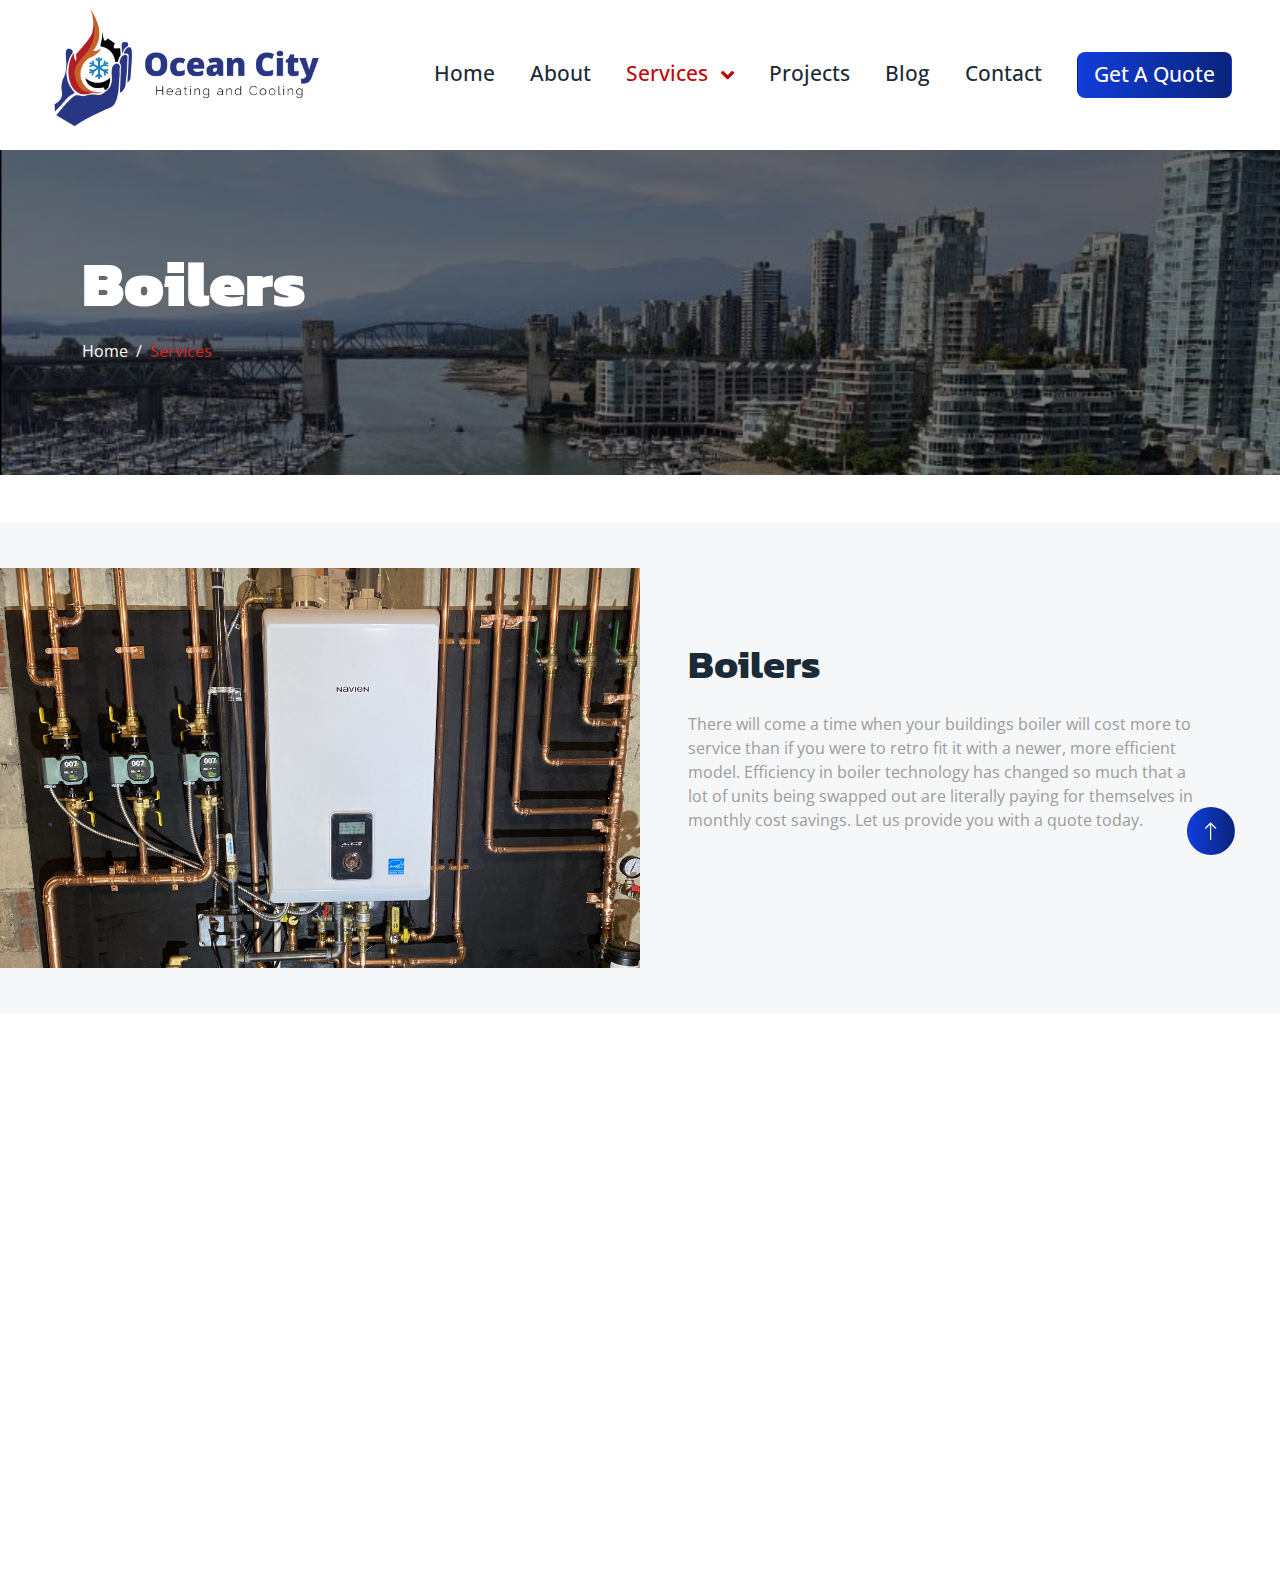
<file: boilers.html>
<!DOCTYPE html>
<html lang="en">

<head>
    <meta charset="utf-8">
    <title>Boilers | Ocean City Heating and Cooling</title>
    <meta name="viewport" content="width=device-width, initial-scale=1.0"/>
    <meta content=" boilers, boiler installation, boiler repair, boiler maintenance, heating services." name="keywords">
    <meta content="Explore our range of boiler services including installation, repair, and maintenance. Trust our experienced technicians for reliable boiler solutions. Contact us today!" name="description">

    <link rel="canonical" href="https://www.roofontexas.com/" />
    <meta name="robots" content="index, follow" />
    <!-- Favicon -->
    <link href="img/favicon.ico" rel="icon">

    <!-- Google Web Fonts -->
    <link rel="preconnect" href="https://fonts.googleapis.com">
    <link rel="preconnect" href="https://fonts.gstatic.com" crossorigin>
    <link
        href="https://fonts.googleapis.com/css2?family=Open+Sans:wght@400;500;600&family=Rubik:wght@500;600;700&display=swap"
        rel="stylesheet">

    <!-- Icon Font Stylesheet -->
    <link href="https://cdnjs.cloudflare.com/ajax/libs/font-awesome/5.10.0/css/all.min.css" rel="stylesheet">
    <link href="https://cdn.jsdelivr.net/npm/bootstrap-icons@1.4.1/font/bootstrap-icons.css" rel="stylesheet">

    <!-- Libraries Stylesheet -->
    <link href="lib/animate/animate.min.css" rel="stylesheet">
    <link href="lib/owlcarousel/assets/owl.carousel.min.css" rel="stylesheet">

    <!-- Customized Bootstrap Stylesheet -->
    <link href="css/bootstrap.min.css" rel="stylesheet">

    <!-- Stylesheet -->
    <link href="css/style.css" rel="stylesheet">

    <link rel="preconnect" href="https://fonts.googleapis.com">
    <link rel="preconnect" href="https://fonts.gstatic.com" crossorigin>
    <link href="https://fonts.googleapis.com/css2?family=Anton&family=Bebas+Neue&display=swap" rel="stylesheet">
    
    <link rel="preconnect" href="https://fonts.googleapis.com">
    <link rel="preconnect" href="https://fonts.gstatic.com" crossorigin>
    <link href="https://fonts.googleapis.com/css2?family=Anton&family=Bebas+Neue&family=DM+Serif+Display&family=Oswald&display=swap" rel="stylesheet">
    
    <link rel="preconnect" href="https://fonts.googleapis.com">
    <link rel="preconnect" href="https://fonts.gstatic.com" crossorigin>
    <link href="https://fonts.googleapis.com/css2?family=Bebas+Neue&display=swap" rel="stylesheet">
    
    <link rel="preconnect" href="https://fonts.googleapis.com">
    <link rel="preconnect" href="https://fonts.gstatic.com" crossorigin>
    <link href="https://fonts.googleapis.com/css2?family=Yellowtail&display=swap" rel="stylesheet">
    
    <link rel="preconnect" href="https://fonts.googleapis.com">
    <link rel="preconnect" href="https://fonts.gstatic.com" crossorigin>
    <link href="https://fonts.googleapis.com/css2?family=Playball&display=swap" rel="stylesheet">
    
    <link rel="preconnect" href="https://fonts.googleapis.com">
    <link rel="preconnect" href="https://fonts.gstatic.com" crossorigin>
    <link href="https://fonts.googleapis.com/css2?family=Work+Sans:wght@800&display=swap" rel="stylesheet">
    
    <link rel="preconnect" href="https://fonts.googleapis.com">
    <link rel="preconnect" href="https://fonts.gstatic.com" crossorigin>
    <link href="https://fonts.googleapis.com/css2?family=Kanit:wght@400;500&display=swap" rel="stylesheet">
    
    <link rel="preconnect" href="https://fonts.googleapis.com">
    <link rel="preconnect" href="https://fonts.gstatic.com" crossorigin>
    <link
        href="https://fonts.googleapis.com/css2?family=Roboto+Condensed:ital,wght@0,300;0,700;1,300&family=Roboto:wght@300;400;700&display=swap"
        rel="stylesheet">
    
</head>

<body>
       <!-- Spinner Start -->
       <div id="spinner" class="show bg-white position-fixed translate-middle w-100 vh-100 top-50 start-50 d-flex align-items-center justify-content-center">
        <div class="spinner-border text-colour1" style="width: 3rem; height: 3rem;" role="status">
            <span class="sr-only">Loading...</span>
        </div>
    </div>
    <!-- Spinner End -->

   
   
   <!--
   
        <div class="container-fluid bg-dark px-0">
            <div class="row g-0 d-none d-lg-flex">
                <div class="col-lg-6 ps-5 text-start">
                    
                </div>
                <div class="col-lg-6 text-end">
                    <div class="h-100 topbar-right d-inline-flex align-items-center text-white py-2 px-5">
                        <span class="fs-5 fw-bold me-2"><i class="fa fa-phone-alt me-2"></i>Call Us:</span>
                        <a href=""><span class="fs-5 fw-bold text-light">
                           (Phone Number)</span></a>
                    </div>
                </div>
            </div>
        </div>
    </div>
    -->

    <!-- Navbar Start -->
    <nav class="navbar navbar-expand-lg bg-white navbar-light sticky-top py-0 pe-5">
        <a href="index.html" class="navbar-brand me-0">
            <img class="logo" src="img/ocean-city-heating-and-cooling-logo.png" alt="Ocean City Heating and Cooling">
        </a>
        <button type="button" class="navbar-toggler  mt-2   " data-bs-toggle="collapse" data-bs-target="#navbarCollapse" aria-label="navigation">
            <span class="navbar-toggler-icon"></span>
        </button>
        <div class="collapse navbar-collapse" id="navbarCollapse">
            <div class="navbar-nav ms-auto p-4 p-lg-0">
                <a href="index.html" class="nav-item nav-link">Home</a>
                <a href="about.html" class="nav-item nav-link">About</a>
   <!-- Dropdown Menu for Services -->
   <div class="nav-item dropdown">
    <a class="nav-link dropdown-toggle active" href="#" id="servicesDropdown" role="button" data-bs-toggle="dropdown" aria-haspopup="true" aria-expanded="false">
        Services
    </a>
    <div class="dropdown-menu" aria-labelledby="servicesDropdown">
        <a class="dropdown-item font-type " href="residential-hvac-Installations.html">Residential HVAC installations </a>
        <a class="dropdown-item font-type" href="boilers.html">Boilers</a>
        <a class="dropdown-item font-type" href="commercial-hvac-installation.html">Commercial HVAC Installations</a>
        <a class="dropdown-item font-type" href="commercial-refrigeration.html">Commercial Refrigeration</a>
  
        <!-- Add more service links here -->
    </div>
</div>
<!-- End Dropdown Menu for Services -->










                <a href="project.html" class="nav-item nav-link">Projects</a>
                <div class="nav-item dropdown">
                    <a href="blog.html" class="nav-link">Blog</a>
                  
                </div>
                <a href="contact.html" class="nav-item nav-link">Contact</a>
            </div>
            <a href="contact.html" class="btn btn-colour px-3 d-none d-lg-block quote-btn">Get A Quote</a>
        </div>
    </nav>
    <!-- Navbar End -->

    <!-- Page Header Start -->
    <div class="container-fluid page-header py-5 mb-5">
        <div class="container py-5">
            <h1 class="display-3 text-white mb-3 animated slideInDown font-type">Boilers</h1>
            <nav aria-label="breadcrumb animated slideInDown">
                <ol class="breadcrumb">
                    <li class="breadcrumb-item"><a class="text-white" href="index.html">Home</a></li>
                    <li class="breadcrumb-item text-red" aria-current="page">Services</li>
                </ol>
            </nav>
        </div>
    </div>
    <!-- Page Header End -->

    <!-- About Start -->
 <div class="container-fluid bg-light overflow-hidden my-5 px-lg-0">
    <div class="container about px-lg-0">
        <div class="row g-0 mx-lg-0">
            <div class="col-lg-6 ps-lg-0 wow fadeIn" data-wow-delay="0.1s" style="min-height: 400px;">
                <div class="position-relative h-100">
                    <img class="position-absolute img-fluid w-100 h-100" src="img/hot-water-equipment-installation.jpeg" style="object-fit: cover;" alt="">
                </div>
            </div>
            
            <div class="col-lg-6 about-text py5 wow fadeIn" data-wow-delay="0.5s">
                <br>
                <div class="p-lg-5 pe-lg-0">
                  
                    <h1 class="mb-4 font-typeh1">Boilers




                    </h1>
                    <p>
                        There will come a time when your buildings boiler will cost more to service than if you were to retro fit it with a newer, more efficient model. 
                        Efficiency in boiler technology has changed so much that a lot of units being swapped out are literally paying for themselves in monthly cost savings.
                        Let us provide you with a quote today.











                </div>
            </div>
        </div>
    </div>
    </div>
</div>
<!-- About End -->


   


  
  <!-- Footer Start -->
  <div class="container- bg-footer text-body footer mt-5 pt-5 wow fadeIn" data-wow-delay="0.1s">
    <div class="container py-5">
        <div class="row g-5 ">
            <div class="col-lg-5 col-md-6">
                <h5 class="text-white mb-4">Address</h5>
                <p class="mb-2"><i class="fa fa-map-marker-alt me-3 text-gold"></i>Vancouver
                </p>
                     <!--
                <p class="mb-2"><i class="fa fa-phone-alt me-3 text-gold"></i><a href="phone" class="footer-link">(Phone Number Goes Here)</a> -->
                    
                    
           </p>
           <p class="mb-2"><i class="fa fa-envelope text-gold me-3"></i>ocencityhc@gmail.com</p>

            
            </div>
            <div class="col-lg-3 col-md-6">
                <h5 class="text-white mb-4">Quick Links</h5>
                <a class="btn btn-link" href="about.html">About Us</a>
                <a class="btn btn-link" href="contact.html">Contact Us</a>
                <a class="btn btn-link" href="blog.html">Blog</a>
                <a class="btn btn-link" href="project.html">Projects</a>

               
            </div>
            <div class="col-lg-3 col-md-6 col-sm-12 ">
                <h5 class="text-white ">Find Us</h5>
            <br>
               <!-- Responsive Google Maps Embed -->
<div class="map" style="position: relative; overflow: hidden; height: 250px; width: 300px">
<iframe src="https://www.google.com/maps/embed?pb=!1m18!1m12!1m3!1d472359.172014395!2d-123.3056862990054!3d49.154248060756125!2m3!1f0!2f0!3f0!3m2!1i1024!2i768!4f13.1!3m3!1m2!1s0x548673f143a94fb3%3A0xbb9196ea9b81f38b!2sVancouver%2C%20BC%2C%20Canada!5e0!3m2!1sen!2suk!4v1707652326224!5m2!1sen!2suk" width="600" height="450" style="border:0;" allowfullscreen="" loading="lazy" referrerpolicy="no-referrer-when-downgrade"
    width="100%" height="100%" style="border: 0;" allowfullscreen="" loading="lazy" referrerpolicy="no-referrer-when-downgrade">
</iframe>
</div>

            </div>
    
             
        </div>
    </div>
    <div class="container">
        <div class="copyright">
            <div class="row">
                <div class="col-md-6 text-center text-md-start mb-3 mb-md-0">
                    &copy; <a href="index.html">(Website Domain Goes Here)<a>, All Right Reserved.
                </div>
               
            </div>
        </div>
    </div>
</div>
<!-- Footer End -->



<!-- Back to Top -->
<a href="#" class="btn btn-lg btn-colour btn-lg-square rounded-circle back-to-top"><i class="bi bi-arrow-up"></i></a>


    <!-- JavaScript Libraries -->
    <script src="https://code.jquery.com/jquery-3.4.1.min.js"></script>
    <script src="https://cdn.jsdelivr.net/npm/bootstrap@5.0.0/dist/js/bootstrap.bundle.min.js"></script>
    <script src="lib/wow/wow.min.js"></script>
    <script src="lib/easing/easing.min.js"></script>
    <script src="lib/waypoints/waypoints.min.js"></script>
    <script src="lib/owlcarousel/owl.carousel.min.js"></script>
    <script src="lib/counterup/counterup.min.js"></script>

    <!-- Javascript -->
    <script src="js/main.js"></script>
</body>

</html>
</file>
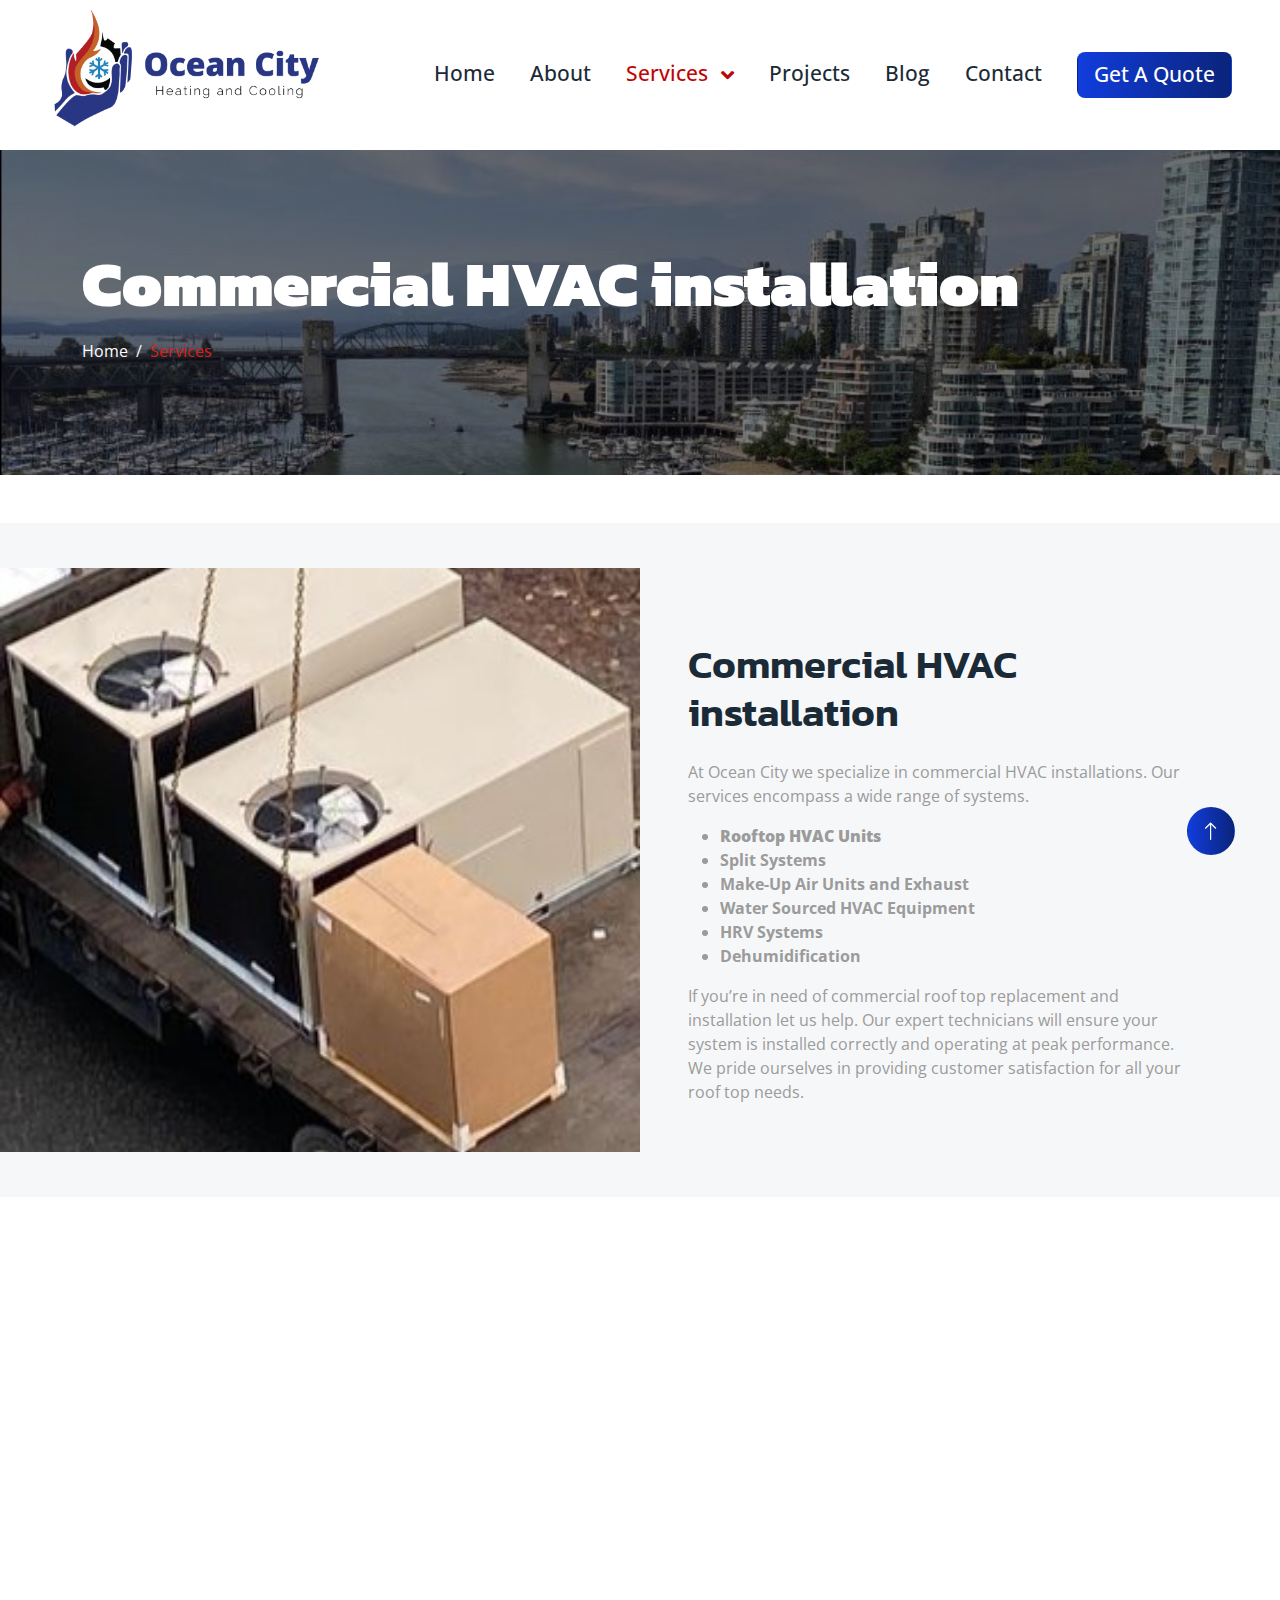
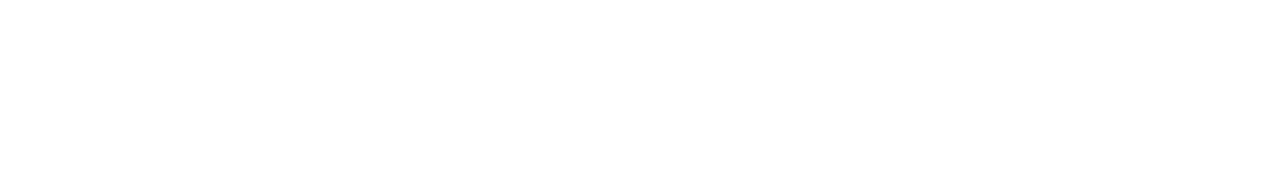
<file: commercial-hvac-installation.html>
<!DOCTYPE html>
<html lang="en">

<head>
    <meta charset="utf-8">
    <title>Commercial HVAC Installation Services - Ocean City Heating and Cooling</title>
    <meta name="viewport" content="width=device-width, initial-scale=1.0"/>
    <meta content="commercial HVAC installation, rooftop HVAC units, split systems, make-up air units, HVAC installation services, Ocean City Heating and Cooling" name="keywords">
    <meta content="Ocean City Heating and Cooling offers professional commercial HVAC installation services including rooftop units, split systems, make-up air units, and more. Contact us today!" name="description">


    <!-- Favicon -->
    <link href="img/favicon.ico" rel="icon">

    <!-- Google Web Fonts -->
    <link rel="preconnect" href="https://fonts.googleapis.com">
    <link rel="preconnect" href="https://fonts.gstatic.com" crossorigin>
    <link
        href="https://fonts.googleapis.com/css2?family=Open+Sans:wght@400;500;600&family=Rubik:wght@500;600;700&display=swap"
        rel="stylesheet">

    <!-- Icon Font Stylesheet -->
    <link href="https://cdnjs.cloudflare.com/ajax/libs/font-awesome/5.10.0/css/all.min.css" rel="stylesheet">
    <link href="https://cdn.jsdelivr.net/npm/bootstrap-icons@1.4.1/font/bootstrap-icons.css" rel="stylesheet">

    <!-- Libraries Stylesheet -->
    <link href="lib/animate/animate.min.css" rel="stylesheet">
    <link href="lib/owlcarousel/assets/owl.carousel.min.css" rel="stylesheet">

    <!-- Customized Bootstrap Stylesheet -->
    <link href="css/bootstrap.min.css" rel="stylesheet">

    <!-- Stylesheet -->
    <link href="css/style.css" rel="stylesheet">

    <link rel="preconnect" href="https://fonts.googleapis.com">
<link rel="preconnect" href="https://fonts.gstatic.com" crossorigin>
<link href="https://fonts.googleapis.com/css2?family=Anton&family=Bebas+Neue&display=swap" rel="stylesheet">

<link rel="preconnect" href="https://fonts.googleapis.com">
<link rel="preconnect" href="https://fonts.gstatic.com" crossorigin>
<link href="https://fonts.googleapis.com/css2?family=Anton&family=Bebas+Neue&family=DM+Serif+Display&family=Oswald&display=swap" rel="stylesheet">

<link rel="preconnect" href="https://fonts.googleapis.com">
<link rel="preconnect" href="https://fonts.gstatic.com" crossorigin>
<link href="https://fonts.googleapis.com/css2?family=Bebas+Neue&display=swap" rel="stylesheet">

<link rel="preconnect" href="https://fonts.googleapis.com">
<link rel="preconnect" href="https://fonts.gstatic.com" crossorigin>
<link href="https://fonts.googleapis.com/css2?family=Yellowtail&display=swap" rel="stylesheet">

<link rel="preconnect" href="https://fonts.googleapis.com">
<link rel="preconnect" href="https://fonts.gstatic.com" crossorigin>
<link href="https://fonts.googleapis.com/css2?family=Playball&display=swap" rel="stylesheet">

<link rel="preconnect" href="https://fonts.googleapis.com">
<link rel="preconnect" href="https://fonts.gstatic.com" crossorigin>
<link href="https://fonts.googleapis.com/css2?family=Work+Sans:wght@800&display=swap" rel="stylesheet">

<link rel="preconnect" href="https://fonts.googleapis.com">
<link rel="preconnect" href="https://fonts.gstatic.com" crossorigin>
<link href="https://fonts.googleapis.com/css2?family=Kanit:wght@400;500&display=swap" rel="stylesheet">

<link rel="preconnect" href="https://fonts.googleapis.com">
<link rel="preconnect" href="https://fonts.gstatic.com" crossorigin>
<link
    href="https://fonts.googleapis.com/css2?family=Roboto+Condensed:ital,wght@0,300;0,700;1,300&family=Roboto:wght@300;400;700&display=swap"
    rel="stylesheet">

</head>

<body>
       <!-- Spinner Start -->
       <div id="spinner" class="show bg-white position-fixed translate-middle w-100 vh-100 top-50 start-50 d-flex align-items-center justify-content-center">
        <div class="spinner-border text-colour1" style="width: 3rem; height: 3rem;" role="status">
            <span class="sr-only">Loading...</span>
        </div>
    </div>
    <!-- Spinner End -->

   
   <!--
   
        <div class="container-fluid bg-dark px-0">
            <div class="row g-0 d-none d-lg-flex">
                <div class="col-lg-6 ps-5 text-start">
                    
                </div>
                <div class="col-lg-6 text-end">
                    <div class="h-100 topbar-right d-inline-flex align-items-center text-white py-2 px-5">
                        <span class="fs-5 fw-bold me-2"><i class="fa fa-phone-alt me-2"></i>Call Us:</span>
                        <a href=""><span class="fs-5 fw-bold text-light">
                           (Phone Number)</span></a>
                    </div>
                </div>
            </div>
        </div>
    </div>
    -->

    <!-- Navbar Start -->
    <nav class="navbar navbar-expand-lg bg-white navbar-light sticky-top py-0 pe-5">
        <a href="index.html" class="navbar-brand me-0">
            <img class="logo" src="img/ocean-city-heating-and-cooling-logo.png" alt="Ocean City Heating and Cooling">
        </a>
        <button type="button" class="navbar-toggler  mt-2   " data-bs-toggle="collapse" data-bs-target="#navbarCollapse" aria-label="navigation">
            <span class="navbar-toggler-icon"></span>
        </button>
        <div class="collapse navbar-collapse" id="navbarCollapse">
            <div class="navbar-nav ms-auto p-4 p-lg-0">
                <a href="index.html" class="nav-item nav-link">Home</a>
                <a href="about.html" class="nav-item nav-link">About</a>
   <!-- Dropdown Menu for Services -->
   <div class="nav-item dropdown">
    <a class="nav-link dropdown-toggle active" href="#" id="servicesDropdown" role="button" data-bs-toggle="dropdown" aria-haspopup="true" aria-expanded="false">
        Services
    </a>
    <div class="dropdown-menu" aria-labelledby="servicesDropdown">
        <a class="dropdown-item font-type " href="residential-hvac-Installations.html">Residential HVAC installations </a>
        <a class="dropdown-item font-type" href="boilers.html">Boilers</a>
        <a class="dropdown-item font-type" href="commercial-hvac-installation.html">Commercial HVAC Installations</a>
        <a class="dropdown-item font-type" href="commercial-refrigeration.html">Commercial Refrigeration</a>
  
        <!-- Add more service links here -->
    </div>
</div>
<!-- End Dropdown Menu for Services -->










                <a href="project.html" class="nav-item nav-link">Projects</a>
                <div class="nav-item dropdown">
                    <a href="blog.html" class="nav-link">Blog</a>
                  
                </div>
                <a href="contact.html" class="nav-item nav-link">Contact</a>
            </div>
            <a href="contact.html" class="btn btn-colour px-3 d-none d-lg-block quote-btn">Get A Quote</a>
        </div>
    </nav>
    <!-- Navbar End -->


    <!-- Page Header Start -->
    <div class="container-fluid page-header py-5 mb-5">
        <div class="container py-5">
            <h1 class="display-3 text-white mb-3 animated slideInDown font-type">Commercial HVAC installation</h1>
            <nav aria-label="breadcrumb animated slideInDown">
                <ol class="breadcrumb">
                    <li class="breadcrumb-item"><a class="text-white" href="index.html">Home</a></li>
                    <li class="breadcrumb-item text-red" aria-current="page">Services</li>
                </ol>
            </nav>
        </div>
    </div>
    <!-- Page Header End -->

 <!-- About Start -->
 <div class="container-fluid bg-light overflow-hidden my-5 px-lg-0">
    <div class="container about px-lg-0">
        <div class="row g-0 mx-lg-0">
            <div class="col-lg-6 ps-lg-0 wow fadeIn" data-wow-delay="0.1s" style="min-height: 400px;">
                <div class="position-relative h-100">
                    <img class="position-absolute img-fluid w-100 h-100" src="img/project-1.jpg" style="object-fit: cover;" alt="">
                </div>
            </div>
            
            <div class="col-lg-6 about-text py5 wow fadeIn" data-wow-delay="0.5s">
                <br>
                <div class="p-lg-5 pe-lg-0">
                  
                    <h1 class="mb-4 font-type-header">Commercial HVAC installation




                    </h1>
                    <p c>
                        At Ocean City we specialize in commercial HVAC installations. Our services encompass a wide range of systems. 


                        <ul class=" fw-bold">
                            <li > <b>Rooftop HVAC Units</b></li>
                            <li>Split Systems</li>
                            <li>Make-Up Air Units and Exhaust</li>
                            <li>Water Sourced HVAC Equipment</li>
                            <li>HRV Systems</li>
                            <li>Dehumidification</li>
                        </ul>
                        





                        If you’re in need of commercial roof top replacement and installation let us help. Our expert technicians will ensure your system is installed correctly and operating at peak performance. We pride ourselves in providing customer satisfaction for all your roof top needs.

       

             
            </div>
        </div>
        
    </div>
    </div>
</div>
<!-- About End -->



   


  
     <!-- Footer Start -->
  <div class="container- bg-footer text-body footer mt-5 pt-5 wow fadeIn" data-wow-delay="0.1s">
    <div class="container py-5">
        <div class="row g-5 ">
            <div class="col-lg-5 col-md-6">
                <h5 class="text-white mb-4">Address</h5>
                <p class="mb-2"><i class="fa fa-map-marker-alt me-3 text-gold"></i>Vancouver
                </p>
                     <!--
                <p class="mb-2"><i class="fa fa-phone-alt me-3 text-gold"></i><a href="phone" class="footer-link">(Phone Number Goes Here)</a> -->
                    
                    
           </p>
           <p class="mb-2"><i class="fa fa-envelope text-gold me-3"></i>ocencityhc@gmail.com</p>

            
            </div>
            <div class="col-lg-3 col-md-6">
                <h5 class="text-white mb-4">Quick Links</h5>
                <a class="btn btn-link" href="about.html">About Us</a>
                <a class="btn btn-link" href="contact.html">Contact Us</a>
                <a class="btn btn-link" href="blog.html">Blog</a>
                <a class="btn btn-link" href="project.html">Projects</a>

               
            </div>
            <div class="col-lg-3 col-md-6 col-sm-12 ">
                <h5 class="text-white ">Find Us</h5>
            <br>
               <!-- Responsive Google Maps Embed -->
<div class="map" style="position: relative; overflow: hidden; height: 250px; width: 300px">
<iframe src="https://www.google.com/maps/embed?pb=!1m18!1m12!1m3!1d472359.172014395!2d-123.3056862990054!3d49.154248060756125!2m3!1f0!2f0!3f0!3m2!1i1024!2i768!4f13.1!3m3!1m2!1s0x548673f143a94fb3%3A0xbb9196ea9b81f38b!2sVancouver%2C%20BC%2C%20Canada!5e0!3m2!1sen!2suk!4v1707652326224!5m2!1sen!2suk" width="600" height="450" style="border:0;" allowfullscreen="" loading="lazy" referrerpolicy="no-referrer-when-downgrade"
    width="100%" height="100%" style="border: 0;" allowfullscreen="" loading="lazy" referrerpolicy="no-referrer-when-downgrade">
</iframe>
</div>

            </div>
    
             
        </div>
    </div>
    <div class="container">
        <div class="copyright">
            <div class="row">
                <div class="col-md-6 text-center text-md-start mb-3 mb-md-0">
                    &copy; <a href="index.html">(Website Domain Goes Here)<a>, All Right Reserved.
                </div>
               
            </div>
        </div>
    </div>
</div>
<!-- Footer End -->

        
        
        <!-- Back to Top -->
        <a href="#" class="btn btn-lg btn-colour btn-lg-square rounded-circle back-to-top"><i class="bi bi-arrow-up"></i></a>


    <!-- JavaScript Libraries -->
    <script src="https://code.jquery.com/jquery-3.4.1.min.js"></script>
    <script src="https://cdn.jsdelivr.net/npm/bootstrap@5.0.0/dist/js/bootstrap.bundle.min.js"></script>
    <script src="lib/wow/wow.min.js"></script>
    <script src="lib/easing/easing.min.js"></script>
    <script src="lib/waypoints/waypoints.min.js"></script>
    <script src="lib/owlcarousel/owl.carousel.min.js"></script>
    <script src="lib/counterup/counterup.min.js"></script>

    <!-- Javascript -->
    <script src="js/main.js"></script>
</body>

</html>
</file>
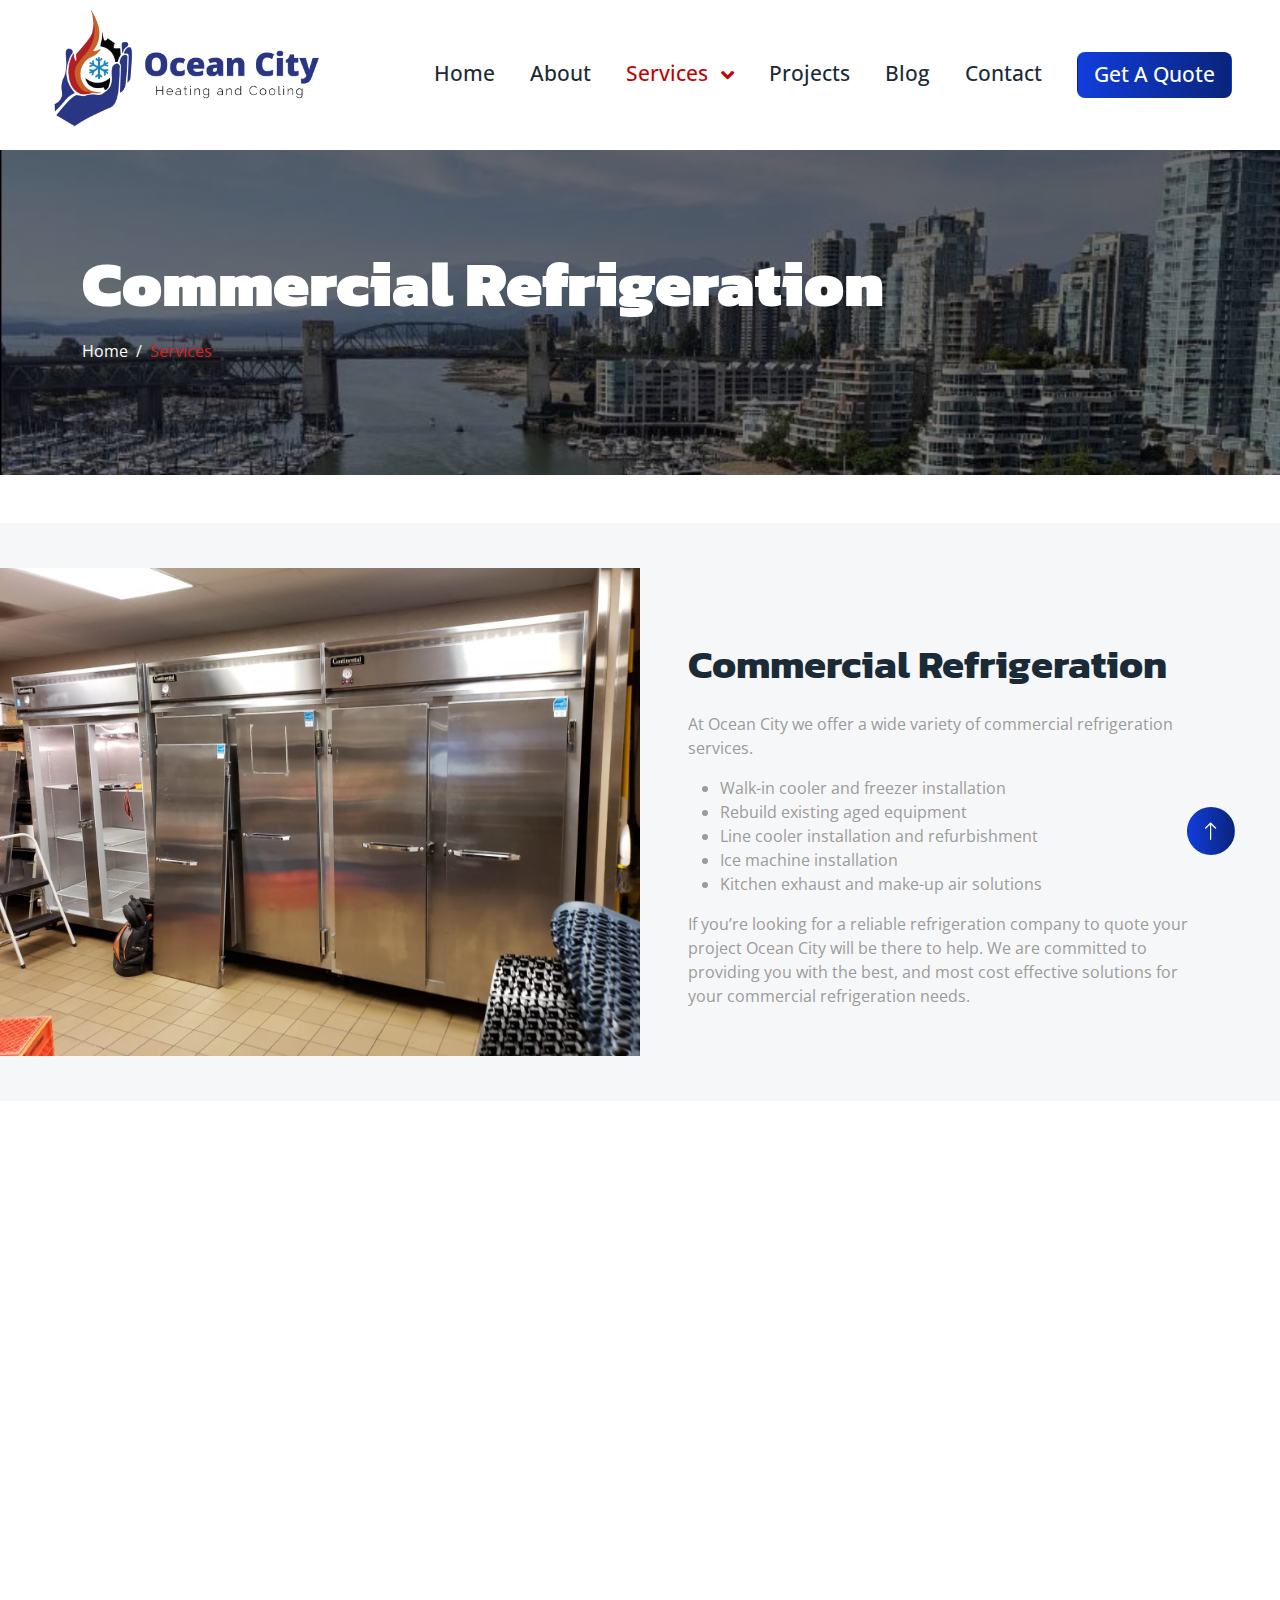
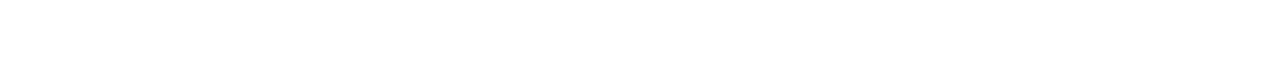
<file: commercial-refrigeration.html>
<!DOCTYPE html>
<html lang="en">

<head>
    <meta charset="utf-8">
    <title>Commercial Refrigeration Services - Ocean City Heating and Cooling</title>
    <meta name="viewport" content="width=device-width, initial-scale=1.0"/>
    <meta content="commercial refrigeration services, walk-in cooler installation, line cooler refurbishment, ice machine installation, refrigeration solutions, Ocean City Heating and Cooling" name="keywords">
    <meta content="Explore our commercial refrigeration services, including walk-in cooler installation, line cooler refurbishment, and ice machine installation. Trust Ocean City Heating and Cooling for your refrigeration needs." name="description">


    <!-- Favicon -->
    <link href="img/favicon.ico" rel="icon">

    <!-- Google Web Fonts -->
    <link rel="preconnect" href="https://fonts.googleapis.com">
    <link rel="preconnect" href="https://fonts.gstatic.com" crossorigin>
    <link
        href="https://fonts.googleapis.com/css2?family=Open+Sans:wght@400;500;600&family=Rubik:wght@500;600;700&display=swap"
        rel="stylesheet">

    <!-- Icon Font Stylesheet -->
    <link href="https://cdnjs.cloudflare.com/ajax/libs/font-awesome/5.10.0/css/all.min.css" rel="stylesheet">
    <link href="https://cdn.jsdelivr.net/npm/bootstrap-icons@1.4.1/font/bootstrap-icons.css" rel="stylesheet">

    <!-- Libraries Stylesheet -->
    <link href="lib/animate/animate.min.css" rel="stylesheet">
    <link href="lib/owlcarousel/assets/owl.carousel.min.css" rel="stylesheet">

    <!-- Customized Bootstrap Stylesheet -->
    <link href="css/bootstrap.min.css" rel="stylesheet">

    <!-- Stylesheet -->
    <link href="css/style.css" rel="stylesheet">

    <link rel="preconnect" href="https://fonts.googleapis.com">
<link rel="preconnect" href="https://fonts.gstatic.com" crossorigin>
<link href="https://fonts.googleapis.com/css2?family=Anton&family=Bebas+Neue&display=swap" rel="stylesheet">

<link rel="preconnect" href="https://fonts.googleapis.com">
<link rel="preconnect" href="https://fonts.gstatic.com" crossorigin>
<link href="https://fonts.googleapis.com/css2?family=Anton&family=Bebas+Neue&family=DM+Serif+Display&family=Oswald&display=swap" rel="stylesheet">

<link rel="preconnect" href="https://fonts.googleapis.com">
<link rel="preconnect" href="https://fonts.gstatic.com" crossorigin>
<link href="https://fonts.googleapis.com/css2?family=Bebas+Neue&display=swap" rel="stylesheet">

<link rel="preconnect" href="https://fonts.googleapis.com">
<link rel="preconnect" href="https://fonts.gstatic.com" crossorigin>
<link href="https://fonts.googleapis.com/css2?family=Yellowtail&display=swap" rel="stylesheet">

<link rel="preconnect" href="https://fonts.googleapis.com">
<link rel="preconnect" href="https://fonts.gstatic.com" crossorigin>
<link href="https://fonts.googleapis.com/css2?family=Playball&display=swap" rel="stylesheet">

<link rel="preconnect" href="https://fonts.googleapis.com">
<link rel="preconnect" href="https://fonts.gstatic.com" crossorigin>
<link href="https://fonts.googleapis.com/css2?family=Work+Sans:wght@800&display=swap" rel="stylesheet">

<link rel="preconnect" href="https://fonts.googleapis.com">
<link rel="preconnect" href="https://fonts.gstatic.com" crossorigin>
<link href="https://fonts.googleapis.com/css2?family=Kanit:wght@400;500&display=swap" rel="stylesheet">

<link rel="preconnect" href="https://fonts.googleapis.com">
<link rel="preconnect" href="https://fonts.gstatic.com" crossorigin>
<link
    href="https://fonts.googleapis.com/css2?family=Roboto+Condensed:ital,wght@0,300;0,700;1,300&family=Roboto:wght@300;400;700&display=swap"
    rel="stylesheet">

</head>

<body>
        <!-- Spinner Start -->
        <div id="spinner" class="show bg-white position-fixed translate-middle w-100 vh-100 top-50 start-50 d-flex align-items-center justify-content-center">
            <div class="spinner-border text-colour1" style="width: 3rem; height: 3rem;" role="status">
                <span class="sr-only">Loading...</span>
            </div>
        </div>
        <!-- Spinner End -->
    
       
       
       <!--
   
        <div class="container-fluid bg-dark px-0">
            <div class="row g-0 d-none d-lg-flex">
                <div class="col-lg-6 ps-5 text-start">
                    
                </div>
                <div class="col-lg-6 text-end">
                    <div class="h-100 topbar-right d-inline-flex align-items-center text-white py-2 px-5">
                        <span class="fs-5 fw-bold me-2"><i class="fa fa-phone-alt me-2"></i>Call Us:</span>
                        <a href=""><span class="fs-5 fw-bold text-light">
                           (Phone Number)</span></a>
                    </div>
                </div>
            </div>
        </div>
    </div>
    -->
    
    
        <!-- Navbar Start -->
        <nav class="navbar navbar-expand-lg bg-white navbar-light sticky-top py-0 pe-5">
            <a href="index.html" class="navbar-brand me-0">
                <img class="logo" src="img/ocean-city-heating-and-cooling-logo.png" alt="Ocean City Heating and Cooling">
            </a>
            <button type="button" class="navbar-toggler  mt-2   " data-bs-toggle="collapse" data-bs-target="#navbarCollapse" aria-label="navigation">
                <span class="navbar-toggler-icon"></span>
            </button>
            <div class="collapse navbar-collapse" id="navbarCollapse">
                <div class="navbar-nav ms-auto p-4 p-lg-0">
                    <a href="index.html" class="nav-item nav-link">Home</a>
                    <a href="about.html" class="nav-item nav-link">About</a>
       <!-- Dropdown Menu for Services -->
       <div class="nav-item dropdown">
        <a class="nav-link dropdown-toggle active" href="#" id="servicesDropdown" role="button" data-bs-toggle="dropdown" aria-haspopup="true" aria-expanded="false">
            Services
        </a>
        <div class="dropdown-menu" aria-labelledby="servicesDropdown">
            <a class="dropdown-item font-type " href="residential-hvac-Installations.html">Residential HVAC installations </a>
            <a class="dropdown-item font-type" href="boilers.html">Boilers</a>
            <a class="dropdown-item font-type" href="commercial-hvac-installation.html">Commercial HVAC Installations</a>
            <a class="dropdown-item font-type" href="commercial-refrigeration.html">Commercial Refrigeration</a>
      
            <!-- Add more service links here -->
        </div>
    </div>
    <!-- End Dropdown Menu for Services -->
    
    
    
    
    
    
    
    
    
    
                    <a href="project.html" class="nav-item nav-link">Projects</a>
                    <div class="nav-item dropdown">
                        <a href="blog.html" class="nav-link">Blog</a>
                      
                    </div>
                    <a href="contact.html" class="nav-item nav-link">Contact</a>
                </div>
                <a href="contact.html" class="btn btn-colour px-3 d-none d-lg-block quote-btn">Get A Quote</a>
            </div>
        </nav>
        <!-- Navbar End -->

    <!-- Page Header Start -->
    <div class="container-fluid page-header py-5 mb-5">
        <div class="container py-5">
            <h1 class="display-3 text-white mb-3 animated slideInDown font-type">Commercial Refrigeration 
            </h1>
            <nav aria-label="breadcrumb animated slideInDown">
                <ol class="breadcrumb">
                    <li class="breadcrumb-item"><a class="text-white" href="index.html">Home</a></li>
                    <li class="breadcrumb-item text-red" aria-current="page">Services</li>
                </ol>
            </nav>
        </div>
    </div>
    <!-- Page Header End -->

 <!-- About Start -->
 <div class="container-fluid bg-light overflow-hidden my-5 px-lg-0">
    <div class="container about px-lg-0">
        <div class="row g-0 mx-lg-0">
            <div class="col-lg-6 ps-lg-0 wow fadeIn" data-wow-delay="0.1s" style="min-height: 400px;">
                <div class="position-relative h-100">
                    <img class="position-absolute img-fluid w-100 h-100" src="img/refrigeration-equipment.webp" style="object-fit: cover;" alt="">
                </div>
            </div>
            
            <div class="col-lg-6 about-text py5 wow fadeIn" data-wow-delay="0.5s">
                <br>
                <div class="p-lg-5 pe-lg-0">
                  
                    <h1 class="mb-4 font-typeh1">Commercial Refrigeration 




                    </h1>
                    <p>
                        At Ocean City we offer a wide variety of commercial refrigeration services. 


                        <ul>
                            <li>Walk-in cooler and freezer installation</li>
                            <li>Rebuild existing aged equipment</li>
                            <li>Line cooler installation and refurbishment</li>
                            <li>Ice machine installation</li>
                            <li>Kitchen exhaust and make-up air solutions</li>
                        </ul>
                        





                        If you’re looking for a reliable refrigeration company to quote your project Ocean City will be there to help. We are committed to providing you with the best, and most cost effective solutions for your commercial refrigeration needs.

                        
            </div>
            </div>  
        </div>
        
    </div>
</div>
<!-- About End -->


   


   <!-- Footer Start -->
   <div class="container- bg-footer text-body footer mt-5 pt-5 wow fadeIn" data-wow-delay="0.1s">
    <div class="container py-5">
        <div class="row g-5 ">
            <div class="col-lg-5 col-md-6">
                <h5 class="text-white mb-4">Address</h5>
                <p class="mb-2"><i class="fa fa-map-marker-alt me-3 text-gold"></i>Vancouver
                </p>
                     <!--
                <p class="mb-2"><i class="fa fa-phone-alt me-3 text-gold"></i><a href="phone" class="footer-link">(Phone Number Goes Here)</a> -->
                    
                    
           </p>
           <p class="mb-2"><i class="fa fa-envelope text-gold me-3"></i>ocencityhc@gmail.com</p>

            
            </div>
            <div class="col-lg-3 col-md-6">
                <h5 class="text-white mb-4">Quick Links</h5>
                <a class="btn btn-link" href="about.html">About Us</a>
                <a class="btn btn-link" href="contact.html">Contact Us</a>
                <a class="btn btn-link" href="blog.html">Blog</a>
                <a class="btn btn-link" href="project.html">Projects</a>

               
            </div>
            <div class="col-lg-3 col-md-6 col-sm-12 ">
                <h5 class="text-white ">Find Us</h5>
            <br>
               <!-- Responsive Google Maps Embed -->
<div class="map" style="position: relative; overflow: hidden; height: 250px; width: 300px">
<iframe src="https://www.google.com/maps/embed?pb=!1m18!1m12!1m3!1d472359.172014395!2d-123.3056862990054!3d49.154248060756125!2m3!1f0!2f0!3f0!3m2!1i1024!2i768!4f13.1!3m3!1m2!1s0x548673f143a94fb3%3A0xbb9196ea9b81f38b!2sVancouver%2C%20BC%2C%20Canada!5e0!3m2!1sen!2suk!4v1707652326224!5m2!1sen!2suk" width="600" height="450" style="border:0;" allowfullscreen="" loading="lazy" referrerpolicy="no-referrer-when-downgrade"
    width="100%" height="100%" style="border: 0;" allowfullscreen="" loading="lazy" referrerpolicy="no-referrer-when-downgrade">
</iframe>
</div>

            </div>
    
             
        </div>
    </div>
    <div class="container">
        <div class="copyright">
            <div class="row">
                <div class="col-md-6 text-center text-md-start mb-3 mb-md-0">
                    &copy; <a href="index.html">(Website Domain Goes Here)<a>, All Right Reserved.
                </div>
               
            </div>
        </div>
    </div>
</div>
<!-- Footer End -->



<!-- Back to Top -->
<a href="#" class="btn btn-lg btn-colour btn-lg-square rounded-circle back-to-top"><i class="bi bi-arrow-up"></i></a>

    <!-- JavaScript Libraries -->
    <script src="https://code.jquery.com/jquery-3.4.1.min.js"></script>
    <script src="https://cdn.jsdelivr.net/npm/bootstrap@5.0.0/dist/js/bootstrap.bundle.min.js"></script>
    <script src="lib/wow/wow.min.js"></script>
    <script src="lib/easing/easing.min.js"></script>
    <script src="lib/waypoints/waypoints.min.js"></script>
    <script src="lib/owlcarousel/owl.carousel.min.js"></script>
    <script src="lib/counterup/counterup.min.js"></script>

    <!-- Javascript -->
    <script src="js/main.js"></script>
</body>

</html>
</file>
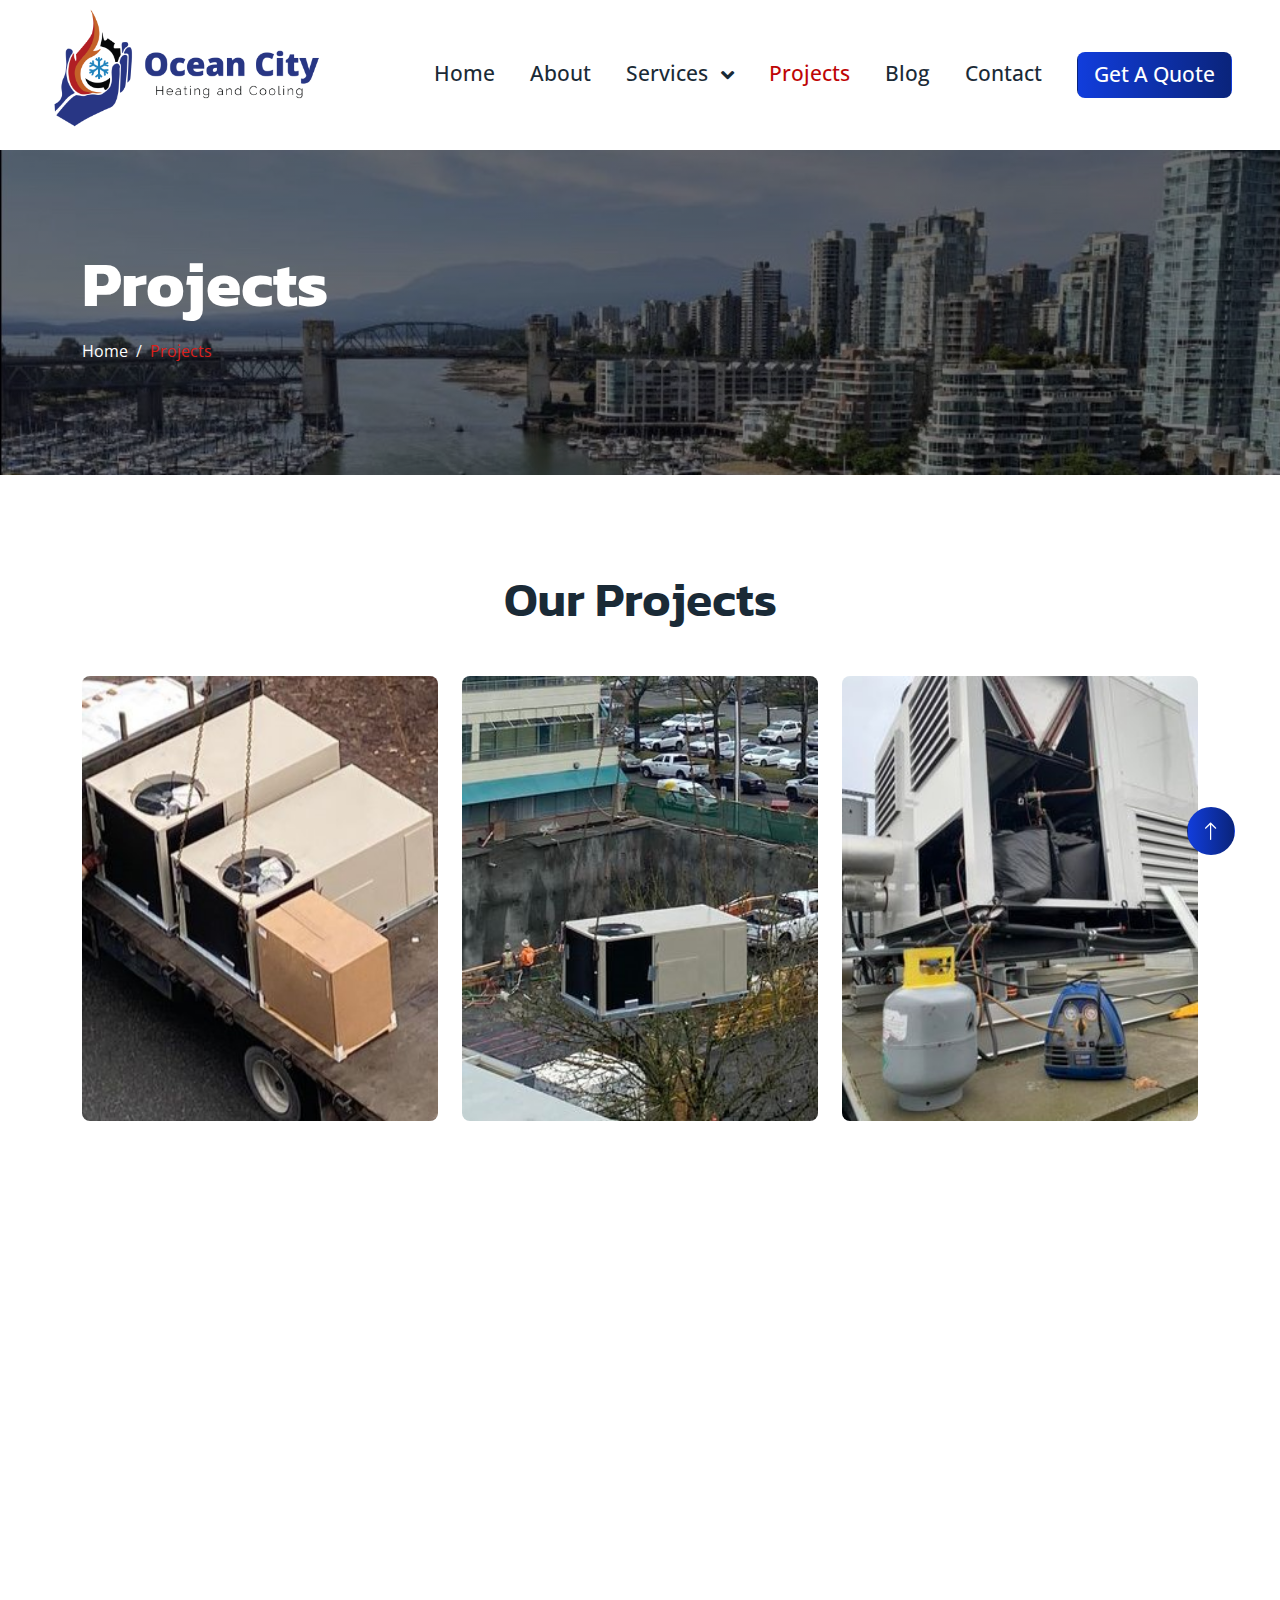
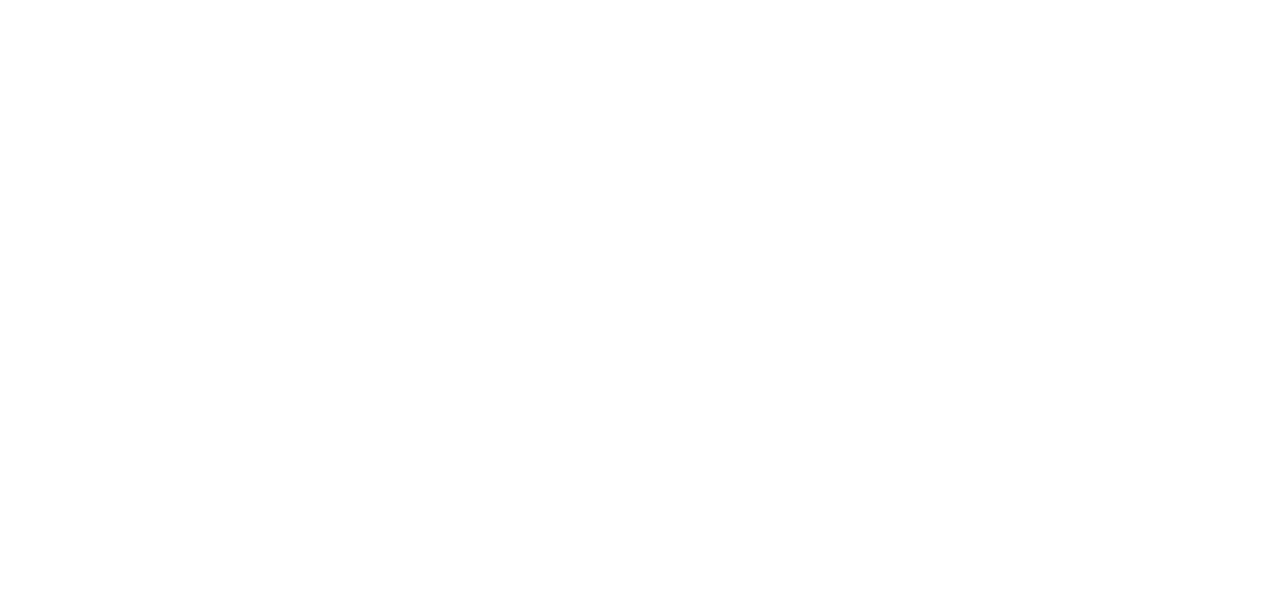
<file: project.html>
<!DOCTYPE html>
<html lang="en">

<head>
    <meta charset="utf-8">
    <title>Our HVAC Projects - Ocean City Heating and Cooling
    </title>
    <meta content="width=device-width, initial-scale=1.0" name="viewport">
    <meta content="HVAC Projects, Portfolio, Ocean City Heating and Cooling, Heating, Cooling, Ventilation, Vancouver" name="keywords">
    <meta content="Explore our portfolio of completed HVAC projects at Ocean City Heating and Cooling. See examples of our heating, cooling, and ventilation installations.
    " name="description">


    <!-- Favicon -->
    <link href="img/favicon.ico" rel="icon">

    <!-- Google Web Fonts -->
    <link rel="preconnect" href="https://fonts.googleapis.com">
    <link rel="preconnect" href="https://fonts.gstatic.com" crossorigin>
    <link
        href="https://fonts.googleapis.com/css2?family=Open+Sans:wght@400;500;600&family=Rubik:wght@500;600;700&display=swap"
        rel="stylesheet">

    <!-- Icon Font Stylesheet -->
    <link href="https://cdnjs.cloudflare.com/ajax/libs/font-awesome/5.10.0/css/all.min.css" rel="stylesheet">
    <link href="https://cdn.jsdelivr.net/npm/bootstrap-icons@1.4.1/font/bootstrap-icons.css" rel="stylesheet">

    <!-- Libraries Stylesheet -->
    <link href="lib/animate/animate.min.css" rel="stylesheet">
    <link href="lib/owlcarousel/assets/owl.carousel.min.css" rel="stylesheet">

    <!-- Customized Bootstrap Stylesheet -->
    <link href="css/bootstrap.min.css" rel="stylesheet">

    <!-- Stylesheet -->
    <link href="css/style.css" rel="stylesheet">

    <link rel="preconnect" href="https://fonts.googleapis.com">
<link rel="preconnect" href="https://fonts.gstatic.com" crossorigin>
<link href="https://fonts.googleapis.com/css2?family=Anton&family=Bebas+Neue&display=swap" rel="stylesheet">

<link rel="preconnect" href="https://fonts.googleapis.com">
<link rel="preconnect" href="https://fonts.gstatic.com" crossorigin>
<link href="https://fonts.googleapis.com/css2?family=Anton&family=Bebas+Neue&family=DM+Serif+Display&family=Oswald&display=swap" rel="stylesheet">

<link rel="preconnect" href="https://fonts.googleapis.com">
<link rel="preconnect" href="https://fonts.gstatic.com" crossorigin>
<link href="https://fonts.googleapis.com/css2?family=Bebas+Neue&display=swap" rel="stylesheet">

<link rel="preconnect" href="https://fonts.googleapis.com">
<link rel="preconnect" href="https://fonts.gstatic.com" crossorigin>
<link href="https://fonts.googleapis.com/css2?family=Yellowtail&display=swap" rel="stylesheet">

<link rel="preconnect" href="https://fonts.googleapis.com">
<link rel="preconnect" href="https://fonts.gstatic.com" crossorigin>
<link href="https://fonts.googleapis.com/css2?family=Playball&display=swap" rel="stylesheet">

<link rel="preconnect" href="https://fonts.googleapis.com">
<link rel="preconnect" href="https://fonts.gstatic.com" crossorigin>
<link href="https://fonts.googleapis.com/css2?family=Work+Sans:wght@800&display=swap" rel="stylesheet">

<link rel="preconnect" href="https://fonts.googleapis.com">
<link rel="preconnect" href="https://fonts.gstatic.com" crossorigin>
<link href="https://fonts.googleapis.com/css2?family=Kanit:wght@400;500&display=swap" rel="stylesheet">

<link rel="preconnect" href="https://fonts.googleapis.com">
<link rel="preconnect" href="https://fonts.gstatic.com" crossorigin>
<link
    href="https://fonts.googleapis.com/css2?family=Roboto+Condensed:ital,wght@0,300;0,700;1,300&family=Roboto:wght@300;400;700&display=swap"
    rel="stylesheet">
</head>

<body>
        <!-- Spinner Start -->
        <div id="spinner" class="show bg-white position-fixed translate-middle w-100 vh-100 top-50 start-50 d-flex align-items-center justify-content-center">
            <div class="spinner-border text-colour1" style="width: 3rem; height: 3rem;" role="status">
                <span class="sr-only">Loading...</span>
            </div>
        </div>
        <!-- Spinner End -->
    
       
       
             <!--
   
        <div class="container-fluid bg-dark px-0">
            <div class="row g-0 d-none d-lg-flex">
                <div class="col-lg-6 ps-5 text-start">
                    
                </div>
                <div class="col-lg-6 text-end">
                    <div class="h-100 topbar-right d-inline-flex align-items-center text-white py-2 px-5">
                        <span class="fs-5 fw-bold me-2"><i class="fa fa-phone-alt me-2"></i>Call Us:</span>
                        <a href=""><span class="fs-5 fw-bold text-light">
                           (Phone Number)</span></a>
                    </div>
                </div>
            </div>
        </div>
    </div>
    -->
    
    
        <!-- Navbar Start -->
        <nav class="navbar navbar-expand-lg bg-white navbar-light sticky-top py-0 pe-5">
            <a href="index.html" class="navbar-brand me-0">
                <img class="logo" src="img/ocean-city-heating-and-cooling-logo.png" alt="Ocean City Heating and Cooling">
            </a>
            <button type="button" class="navbar-toggler  mt-2   " data-bs-toggle="collapse" data-bs-target="#navbarCollapse" aria-label="navigation">
                <span class="navbar-toggler-icon"></span>
            </button>
            <div class="collapse navbar-collapse" id="navbarCollapse">
                <div class="navbar-nav ms-auto p-4 p-lg-0">
                    <a href="index.html" class="nav-item nav-link">Home</a>
                    <a href="about.html" class="nav-item nav-link">About</a>
       <!-- Dropdown Menu for Services -->
       <div class="nav-item dropdown">
        <a class="nav-link dropdown-toggle " href="#" id="servicesDropdown" role="button" data-bs-toggle="dropdown" aria-haspopup="true" aria-expanded="false">
            Services
        </a>
        <div class="dropdown-menu" aria-labelledby="servicesDropdown">
            <a class="dropdown-item font-type " href="residential-hvac-Installations.html">Residential HVAC installations </a>
            <a class="dropdown-item font-type" href="boilers.html">Boilers</a>
            <a class="dropdown-item font-type" href="commercial-hvac-installation.html">Commercial HVAC Installations</a>
            <a class="dropdown-item font-type" href="commercial-refrigeration.html">Commercial Refrigeration</a>
      
            <!-- Add more service links here -->
        </div>
    </div>
    <!-- End Dropdown Menu for Services -->
    
    
    
    
    
    
    
    
    
    
                    <a href="project.html" class="nav-item nav-link active">Projects</a>
                    <div class="nav-item dropdown">
                        <a href="blog.html" class="nav-link">Blog</a>
                      
                    </div>
                    <a href="contact.html" class="nav-item nav-link">Contact</a>
                </div>
                <a href="contact.html" class="btn btn-colour px-3 d-none d-lg-block quote-btn">Get A Quote</a>
            </div>
        </nav>
        <!-- Navbar End -->


    <!-- Page Header Start -->
    <div class="container-fluid page-header py-5 mb-5">
        <div class="container py-5">
            <h1 class="display-3 text-white  mb-3 animated slideInDown font-type-header fw-bold">Projects
            </h1>
            <nav aria-label="breadcrumb animated slideInDown">
                <ol class="breadcrumb">
                    <li class="breadcrumb-item"><a class="text-white" href="#">Home</a></li>
                 
                    <li class="breadcrumb-item text-red " aria-current="page">Projects</li>
                </ol>
            </nav>
        </div>
    </div>
    <!-- Page Header End -->



     <!-- Projects Start -->
     <div class="container-xxl py-5">
        <div class="container">
            <div class="section-title text-center">
                <h1 class="display-5 font-type-header mb-5">Our Projects</h1>
            </div>
          
            <div class="row g-4 portfolio-container">
                <div class="col-lg-4 col-md-6 portfolio-item first wow fadeInUp" data-wow-delay="0.1s">
                    <div class="rounded overflow-hidden">
                        <div class="position-relative overflow-hidden ">
                            <img class="img-fluid w-100" src="img/project-1.jpg" alt="Roof Installation and Repair">
                           
                        </div>
                        
                    </div>
                </div>
                <div class="col-lg-4 col-md-6 portfolio-item second wow fadeInUp" data-wow-delay="0.3s">
                    <div class="rounded overflow-hidden">
                        <div class="position-relative overflow-hidden">
                            <img class="img-fluid w-100" src="img/project-2.jpg" alt="Roof Installation and Repair">
                          
                        </div>
                      
                    </div>
                </div>
                <div class="col-lg-4 col-md-6 portfolio-item first wow fadeInUp" data-wow-delay="0.5s">
                    <div class="rounded overflow-hidden">
                        <div class="position-relative overflow-hidden">
                            <img class="img-fluid w-100" src="img/project-3.jpg" alt="Roof Installation and Repair">
                           
                        </div>
                   
                    </div>
                </div>
                <div class="col-lg-4 col-md-6 portfolio-item second wow fadeInUp portfolio-item-top" data-wow-delay="0.1s">
                    <div class="rounded overflow-hidden">
                        <div class="position-relative overflow-hidden">
                            <img class="img-fluid w-100" src="img/project-4.jpg" alt="Veteran-Owned Roofing Company">
                            
                        </div>
                 
                    </div>
                </div>
        
            </div>
        </div>
    </div>
    <!-- Projects End -->

  <!-- Footer Start -->
  <div class="container- bg-footer text-body footer mt-5 pt-5 wow fadeIn" data-wow-delay="0.1s">
    <div class="container py-5">
        <div class="row g-5 ">
            <div class="col-lg-5 col-md-6">
                <h5 class="text-white mb-4">Address</h5>
                <p class="mb-2"><i class="fa fa-map-marker-alt me-3 text-gold"></i>Vancouver
                </p>
                     <!--
                <p class="mb-2"><i class="fa fa-phone-alt me-3 text-gold"></i><a href="phone" class="footer-link">(Phone Number Goes Here)</a> -->
                    
                    
           </p>
           <p class="mb-2"><i class="fa fa-envelope text-gold me-3"></i>ocencityhc@gmail.com</p>

            
            </div>
            <div class="col-lg-3 col-md-6">
                <h5 class="text-white mb-4">Quick Links</h5>
                <a class="btn btn-link" href="about.html">About Us</a>
                <a class="btn btn-link" href="contact.html">Contact Us</a>
                <a class="btn btn-link" href="blog.html">Blog</a>
                <a class="btn btn-link" href="project.html">Projects</a>

               
            </div>
            <div class="col-lg-3 col-md-6 col-sm-12 ">
                <h5 class="text-white ">Find Us</h5>
            <br>
               <!-- Responsive Google Maps Embed -->
<div class="map" style="position: relative; overflow: hidden; height: 250px; width: 300px">
<iframe src="https://www.google.com/maps/embed?pb=!1m18!1m12!1m3!1d472359.172014395!2d-123.3056862990054!3d49.154248060756125!2m3!1f0!2f0!3f0!3m2!1i1024!2i768!4f13.1!3m3!1m2!1s0x548673f143a94fb3%3A0xbb9196ea9b81f38b!2sVancouver%2C%20BC%2C%20Canada!5e0!3m2!1sen!2suk!4v1707652326224!5m2!1sen!2suk" width="600" height="450" style="border:0;" allowfullscreen="" loading="lazy" referrerpolicy="no-referrer-when-downgrade"
    width="100%" height="100%" style="border: 0;" allowfullscreen="" loading="lazy" referrerpolicy="no-referrer-when-downgrade">
</iframe>
</div>

            </div>
    
             
        </div>
    </div>
    <div class="container">
        <div class="copyright">
            <div class="row">
                <div class="col-md-6 text-center text-md-start mb-3 mb-md-0">
                    &copy; <a href="index.html">(Website Domain Goes Here)<a>, All Right Reserved.
                </div>
               
            </div>
        </div>
    </div>
</div>
<!-- Footer End -->



<!-- Back to Top -->
<a href="#" class="btn btn-lg btn-colour btn-lg-square rounded-circle back-to-top"><i class="bi bi-arrow-up"></i></a>

    <!-- JavaScript Libraries -->
    <script src="https://code.jquery.com/jquery-3.4.1.min.js"></script>
    <script src="https://cdn.jsdelivr.net/npm/bootstrap@5.0.0/dist/js/bootstrap.bundle.min.js"></script>
    <script src="lib/wow/wow.min.js"></script>
    <script src="lib/easing/easing.min.js"></script>
    <script src="lib/waypoints/waypoints.min.js"></script>
    <script src="lib/owlcarousel/owl.carousel.min.js"></script>
    <script src="lib/counterup/counterup.min.js"></script>

    <!-- Javascript -->
    <script src="js/main.js"></script>
</body>

</html>
</file>
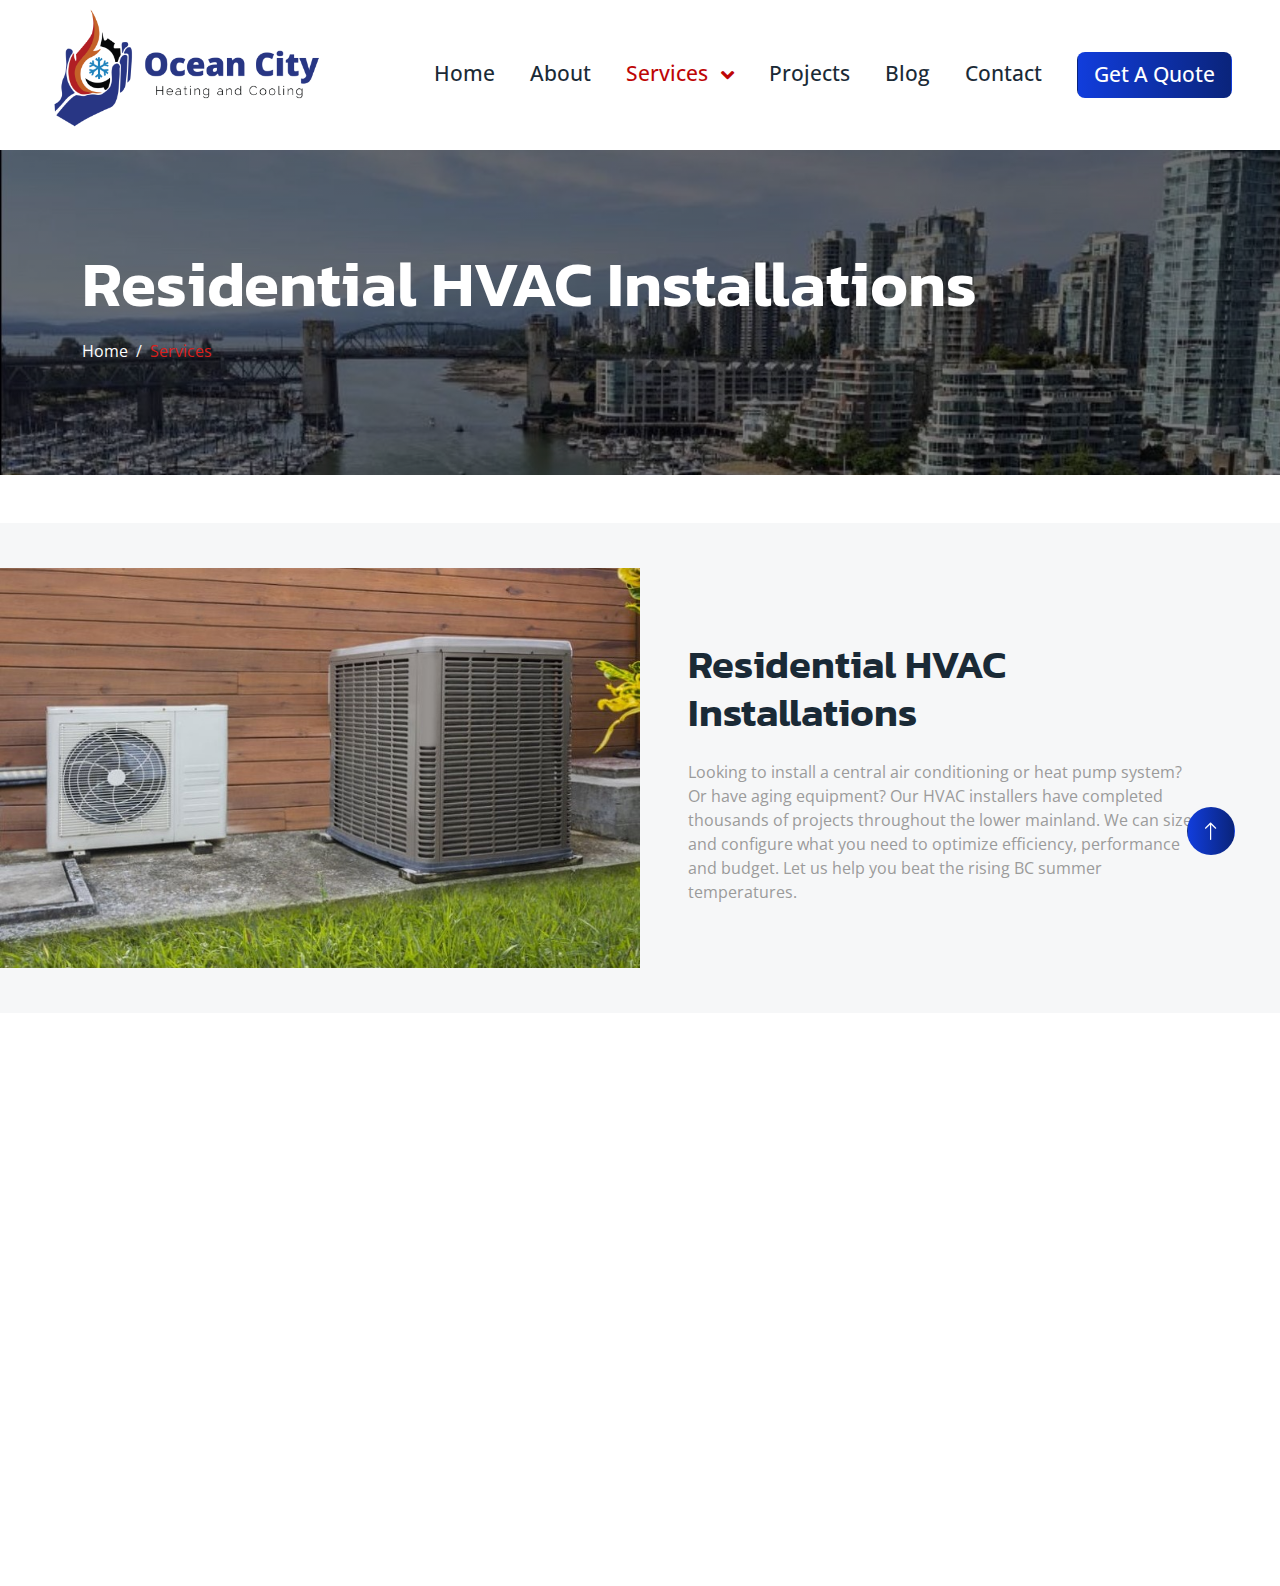
<file: residential-hvac-Installations.html>
<!DOCTYPE html>
<html lang="en">

<head>
    <meta charset="utf-8">
    <title>Residential HVAC Installations - Ocean City Heating and Cooling</title>
    <meta name="viewport" content="width=device-width, initial-scale=1.0"/>
    <meta content="residential HVAC installations, residential heating, residential air conditioning, HVAC installation services, home HVAC installation, Ocean City Heating and Cooling." name="keywords">
    <meta content="Ocean City Heating and Cooling provides professional residential HVAC installation services tailored to your home's needs. From heating to air conditioning, trust us for reliable installations. Contact us today!" name="description">


    <!-- Favicon -->
    <link href="img/favicon.ico" rel="icon">

    <!-- Google Web Fonts -->
    <link rel="preconnect" href="https://fonts.googleapis.com">
    <link rel="preconnect" href="https://fonts.gstatic.com" crossorigin>
    <link
        href="https://fonts.googleapis.com/css2?family=Open+Sans:wght@400;500;600&family=Rubik:wght@500;600;700&display=swap"
        rel="stylesheet">

    <!-- Icon Font Stylesheet -->
    <link href="https://cdnjs.cloudflare.com/ajax/libs/font-awesome/5.10.0/css/all.min.css" rel="stylesheet">
    <link href="https://cdn.jsdelivr.net/npm/bootstrap-icons@1.4.1/font/bootstrap-icons.css" rel="stylesheet">

    <!-- Libraries Stylesheet -->
    <link href="lib/animate/animate.min.css" rel="stylesheet">
    <link href="lib/owlcarousel/assets/owl.carousel.min.css" rel="stylesheet">

    <!-- Customized Bootstrap Stylesheet -->
    <link href="css/bootstrap.min.css" rel="stylesheet">

    <!-- Stylesheet -->
    <link href="css/style.css" rel="stylesheet">


    <link rel="preconnect" href="https://fonts.googleapis.com">
<link rel="preconnect" href="https://fonts.gstatic.com" crossorigin>
<link href="https://fonts.googleapis.com/css2?family=Anton&family=Bebas+Neue&display=swap" rel="stylesheet">

<link rel="preconnect" href="https://fonts.googleapis.com">
<link rel="preconnect" href="https://fonts.gstatic.com" crossorigin>
<link href="https://fonts.googleapis.com/css2?family=Anton&family=Bebas+Neue&family=DM+Serif+Display&family=Oswald&display=swap" rel="stylesheet">

<link rel="preconnect" href="https://fonts.googleapis.com">
<link rel="preconnect" href="https://fonts.gstatic.com" crossorigin>
<link href="https://fonts.googleapis.com/css2?family=Bebas+Neue&display=swap" rel="stylesheet">

<link rel="preconnect" href="https://fonts.googleapis.com">
<link rel="preconnect" href="https://fonts.gstatic.com" crossorigin>
<link href="https://fonts.googleapis.com/css2?family=Yellowtail&display=swap" rel="stylesheet">

<link rel="preconnect" href="https://fonts.googleapis.com">
<link rel="preconnect" href="https://fonts.gstatic.com" crossorigin>
<link href="https://fonts.googleapis.com/css2?family=Playball&display=swap" rel="stylesheet">

<link rel="preconnect" href="https://fonts.googleapis.com">
<link rel="preconnect" href="https://fonts.gstatic.com" crossorigin>
<link href="https://fonts.googleapis.com/css2?family=Work+Sans:wght@800&display=swap" rel="stylesheet">

<link rel="preconnect" href="https://fonts.googleapis.com">
<link rel="preconnect" href="https://fonts.gstatic.com" crossorigin>
<link href="https://fonts.googleapis.com/css2?family=Kanit:wght@400;500&display=swap" rel="stylesheet">

<link rel="preconnect" href="https://fonts.googleapis.com">
<link rel="preconnect" href="https://fonts.gstatic.com" crossorigin>
<link
    href="https://fonts.googleapis.com/css2?family=Roboto+Condensed:ital,wght@0,300;0,700;1,300&family=Roboto:wght@300;400;700&display=swap"
    rel="stylesheet">

</head>

<body>
       <!-- Spinner Start -->
       <div id="spinner" class="show bg-white position-fixed translate-middle w-100 vh-100 top-50 start-50 d-flex align-items-center justify-content-center">
        <div class="spinner-border text-colour1" style="width: 3rem; height: 3rem;" role="status">
            <span class="sr-only">Loading...</span>
        </div>
    </div>
    <!-- Spinner End -->

   
   
         <!--
   
        <div class="container-fluid bg-dark px-0">
            <div class="row g-0 d-none d-lg-flex">
                <div class="col-lg-6 ps-5 text-start">
                    
                </div>
                <div class="col-lg-6 text-end">
                    <div class="h-100 topbar-right d-inline-flex align-items-center text-white py-2 px-5">
                        <span class="fs-5 fw-bold me-2"><i class="fa fa-phone-alt me-2"></i>Call Us:</span>
                        <a href=""><span class="fs-5 fw-bold text-light">
                           (Phone Number)</span></a>
                    </div>
                </div>
            </div>
        </div>
    </div>
    -->


    <!-- Navbar Start -->
    <nav class="navbar navbar-expand-lg bg-white navbar-light sticky-top py-0 pe-5">
        <a href="index.html" class="navbar-brand me-0">
            <img class="logo" src="img/ocean-city-heating-and-cooling-logo.png" alt="Ocean City Heating and Cooling">
        </a>
        <button type="button" class="navbar-toggler  mt-2   " data-bs-toggle="collapse" data-bs-target="#navbarCollapse" aria-label="navigation">
            <span class="navbar-toggler-icon"></span>
        </button>
        <div class="collapse navbar-collapse" id="navbarCollapse">
            <div class="navbar-nav ms-auto p-4 p-lg-0">
                <a href="index.html" class="nav-item nav-link">Home</a>
                <a href="about.html" class="nav-item nav-link">About</a>
   <!-- Dropdown Menu for Services -->
   <div class="nav-item dropdown">
    <a class="nav-link dropdown-toggle active" href="#" id="servicesDropdown" role="button" data-bs-toggle="dropdown" aria-haspopup="true" aria-expanded="false">
        Services
    </a>
    <div class="dropdown-menu" aria-labelledby="servicesDropdown">
        <a class="dropdown-item font-type " href="residential-hvac-Installations.html">Residential HVAC installations </a>
        <a class="dropdown-item font-type" href="boilers.html">Boilers</a>
        <a class="dropdown-item font-type" href="commercial-hvac-installation.html">Commercial HVAC Installations</a>
        <a class="dropdown-item font-type" href="commercial-refrigeration.html">Commercial Refrigeration</a>
  
        <!-- Add more service links here -->
    </div>
</div>
<!-- End Dropdown Menu for Services -->










                <a href="project.html" class="nav-item nav-link">Projects</a>
                <div class="nav-item dropdown">
                    <a href="blog.html" class="nav-link">Blog</a>
                  
                </div>
                <a href="contact.html" class="nav-item nav-link">Contact</a>
            </div>
            <a href="contact.html" class="btn btn-colour px-3 d-none d-lg-block quote-btn">Get A Quote</a>
        </div>
    </nav>
    <!-- Navbar End -->

    <!-- Page Header Start -->
    <div class="container-fluid page-header py-5 mb-5">
        <div class="container py-5">
            <h1 class="display-3 text-white mb-3 animated slideInDown font-type-header">Residential HVAC Installations</h1>
            <nav aria-label="breadcrumb animated slideInDown">
                <ol class="breadcrumb">
                    <li class="breadcrumb-item"><a class="text-white" href="index.html">Home</a></li>
                    <li class="breadcrumb-item text-red" aria-current="page">Services</li>
                </ol>
            </nav>
        </div>
    </div>
    <!-- Page Header End -->

    <!-- About Start -->
 <div class="container-fluid bg-light overflow-hidden my-5 px-lg-0">
    <div class="container about px-lg-0">
        <div class="row g-0 mx-lg-0">
            <div class="col-lg-6 ps-lg-0 wow fadeIn" data-wow-delay="0.1s" style="min-height: 400px;">
                <div class="position-relative h-100">
                    <img class="position-absolute img-fluid w-100 h-100" src="img/heating-services.jpeg" style="object-fit: cover;" alt="">
                </div>
            </div>
            
            <div class="col-lg-6 about-text py5 wow fadeIn" data-wow-delay="0.5s">
                <br>
                <div class="p-lg-5 pe-lg-0">
                  
                    <h1 class="mb-4 font-type-header">Residential HVAC Installations




                    </h1>
                    <p>
                        Looking to install a central air conditioning or heat pump system? Or have aging equipment? 
                        Our HVAC installers have completed thousands of projects throughout the lower mainland. We can size and configure what you need to optimize efficiency, performance and budget. Let us help you beat the rising BC summer temperatures.











                  
            </div>
        </div>
        </div> 
    </div>
</div>
<!-- About End -->


   


  
    <!-- Footer Start -->
  <div class="container- bg-footer text-body footer mt-5 pt-5 wow fadeIn" data-wow-delay="0.1s">
    <div class="container py-5">
        <div class="row g-5 ">
            <div class="col-lg-5 col-md-6">
                <h5 class="text-white mb-4">Address</h5>
                <p class="mb-2"><i class="fa fa-map-marker-alt me-3 text-gold"></i>Vancouver
                </p>
                     <!--
                <p class="mb-2"><i class="fa fa-phone-alt me-3 text-gold"></i><a href="phone" class="footer-link">(Phone Number Goes Here)</a> -->
                    
                    
           </p>
                <p class="mb-2"><i class="fa fa-envelope text-gold me-3"></i>ocencityhc@gmail.com
                    </p>
            
            </div>
            <div class="col-lg-3 col-md-6">
                <h5 class="text-white mb-4">Quick Links</h5>
                <a class="btn btn-link" href="about.html">About Us</a>
                <a class="btn btn-link" href="contact.html">Contact Us</a>
                <a class="btn btn-link" href="blog.html">Blog</a>
                <a class="btn btn-link" href="project.html">Projects</a>

               
            </div>
            <div class="col-lg-3 col-md-6 col-sm-12 ">
                <h5 class="text-white ">Find Us</h5>
            <br>
               <!-- Responsive Google Maps Embed -->
<div class="map" style="position: relative; overflow: hidden; height: 250px; width: 300px">
<iframe src="https://www.google.com/maps/embed?pb=!1m18!1m12!1m3!1d472359.172014395!2d-123.3056862990054!3d49.154248060756125!2m3!1f0!2f0!3f0!3m2!1i1024!2i768!4f13.1!3m3!1m2!1s0x548673f143a94fb3%3A0xbb9196ea9b81f38b!2sVancouver%2C%20BC%2C%20Canada!5e0!3m2!1sen!2suk!4v1707652326224!5m2!1sen!2suk" width="600" height="450" style="border:0;" allowfullscreen="" loading="lazy" referrerpolicy="no-referrer-when-downgrade"
    width="100%" height="100%" style="border: 0;" allowfullscreen="" loading="lazy" referrerpolicy="no-referrer-when-downgrade">
</iframe>
</div>

            </div>
    
             
        </div>
    </div>
    <div class="container">
        <div class="copyright">
            <div class="row">
                <div class="col-md-6 text-center text-md-start mb-3 mb-md-0">
                    &copy; <a href="index.html">(Website Domain Goes Here)<a>, All Right Reserved.
                </div>
               
            </div>
        </div>
    </div>
</div>
<!-- Footer End -->



<!-- Back to Top -->
<a href="#" class="btn btn-lg btn-colour btn-lg-square rounded-circle back-to-top"><i class="bi bi-arrow-up"></i></a>


    <!-- JavaScript Libraries -->
    <script src="https://code.jquery.com/jquery-3.4.1.min.js"></script>
    <script src="https://cdn.jsdelivr.net/npm/bootstrap@5.0.0/dist/js/bootstrap.bundle.min.js"></script>
    <script src="lib/wow/wow.min.js"></script>
    <script src="lib/easing/easing.min.js"></script>
    <script src="lib/waypoints/waypoints.min.js"></script>
    <script src="lib/owlcarousel/owl.carousel.min.js"></script>
    <script src="lib/counterup/counterup.min.js"></script>

    <!-- Javascript -->
    <script src="js/main.js"></script>
</body>

</html>
</file>
<file: css/style.css>
/********** Template CSS **********/
    :root {
        --primary: #BE0506;
        --light: #F6F7F8;
        --dark: #1A2A36;
    }
    .carousel-caption {
      top: 0;
      left: 0;
      right: 0;
      bottom: 0;
      background: linear-gradient(to right, rgb(22, 22, 22) 0%, rgba(25, 16, 16, 0.52) 100%);
      z-index: 1;
  }
  .service-img-icon{
    width: 64px;
    height: 64px;
  }
  .text-red{
    color: #da1f1b;
  }

  .service-link{
    color: #C2AA4A;
    text-decoration: underline;
  }

    .carousel-text{
     text-transform: uppercase;
      color: #fff    ;
      text-align: left;
      font-size: 6em;
      font-family: 'Bebas Neue', sans-serif;

  }
  .carousel-description {
      font-size: 16px;
      color: #fff; /* Adjust text color if needed */
      margin-top: 0px; /* Adjust top margin as needed */
      text-align: left;
      
  
  }
  .font-typeh{
    font-family: 'Kanit', sans-serif;
    font-size: 22px;


  }
  .font-typeh1{
    font-family: 'Kanit', sans-serif;


  }


  
  .icon-colour {
      color: #C2AA4A;
  }   
  
  

  
  .container-fluid {
      position: relative;
  }
  
  .container-fluid {
      position: relative;
      overflow: hidden; /* Ensure the overflow is hidden to hide excess content */
  }
  .container-fluid {
      position: relative;
      overflow: hidden;
  }
    
  

    .title-text{
      margin-left: .70em;
    }
    .title-text2{
      margin-left: 2.4em;
    }

    .fw-medium {
        font-weight: 500 !important;
    }

    .fw-bold {
        font-weight: 700 !important;
    }

    .fw-black {
        font-weight: 900 !important;
    }
    .bg-black{
      background-color: #FFFFFF;
    }

    .back-to-top {
        position: fixed;
        display: none;
        right: 45px;
        bottom: 45px;
        z-index: 99;
    }
    .logo{
        width: 16em;
        margin-bottom: 1em;
    }
    .icon-colour{
        color: #C2AA4A ;
    }
        /* Slanted Button */
 /* Your existing styles for nav-item can remain unchanged */

.slanted-button {
  display: block;
  overflow: hidden;
  color: #fff;
  padding: 42px 94px;
  text-decoration: none;
  font-size: 23px;
  position: relative ; /* Added for positioning context */
font-weight: 500;
  margin-right: 0;
  font-family: 'Bebas Neue', sans-serif;

}

.top-colour1{
  color: #004AAB;
  font-size: 14px;
  
}
.top-colour1:hover{
  color: #1576a6;
}
.pl{
  margin-left: 1em;
}

.slanted-button::before {
  content: '';
    position: absolute;
    top: 0;
    color: #fff;
    left: 33px; /* Adjust the distance of the slant */
    bottom: 0;
    width: 340px; /* Adjust the width of the slant */
    background-color: #0a247b;
    background-image: linear-gradient(270deg, #0a247b 0%, #113ddc 100%);
    
    
    
    transform: skewX(-204deg);
    z-index: -1;
 
    
  
}
.slanted-btnp{
  padding: 68px 0px 50px 0px;
}
.font-type{
  font-family: 'Kanit', sans-serif;

}
.font-type3{
  font-family: 'Kanit', sans-serif;
  font-weight: 600;
}
.font-type-s{
  font-family: 'Anton', sans-serif;
  font-family: 'Bebas Neue', sans-serif;
  font-family: 'DM Serif Display', serif;
  font-family: 'Oswald', sans-serif;
  font-size: 1.6em;
}

    .nav-link1{
        margin-right: 18px;
        padding: 10px 5px 10px 5px;
        color: var(--dark);
        font-size: 18px;
        font-weight: 500;
        text-transform: uppercase;
        outline: none;
    }
        .overlay-image{
      max-width: 27em;
      margin-right: 4em;
    }
    .overlay-image3{
      max-width: 22em;
      margin-right: 4em;
    }

    .btn-colour{
      background-color: #0a247b;
      background-image: linear-gradient(270deg, #0a247b 0%, #113ddc 100%);
      

      
        color: #FFFFFF;
    }
    .btn-colour:hover{
        background-color: #015cbe;
        color: #FFFFFF;
    }
    .text-colour1{
        color: #1A7FB5;
    }
    .text-colour2{
        color: #000;
    }
    
    .text-colour3{
        color: #004AAB;
    }
    .text-colour3:hover{
        color: #0d2554;
        transition: ease-in-out .15s;
    }
    .bg-colour{
      background-color: #004AAB;
    }
    .tick-colour1{
      color: #f17d2f;
  }
  .tick-colour2{
      color: #f29f3b;
  }


    @media (max-width: 520px) {

     
        .about-img-section{
          max-width: 20em;
        }


    }
    .portfolio-item .portfolio-overlay .btn {
        opacity: 0;
      }
      
      .portfolio-item:hover .portfolio-overlay .btn {
        opacity: 1;
      }
      .portfolio-item-top{
       
       
      }
      .portfolio-item{
       min-height: 300px;
      }
    /* Blog */

.blog-pagination {
    margin-top: 30px;
    color: #838893;
  }
  
  .blog .blog-pagination ul {
    display: flex;
    padding: 0;
    margin: 0;
    list-style: none;
  }
  
  .blog .blog-pagination li {
    margin: 0 5px;
    transition: 0.3s;
  }
  
  .blog .blog-pagination li a {
    color: var(--color-secondary);
    padding: 7px 16px;
    display: flex;
    align-items: center;
    justify-content: center;
  }
  
  .blog .blog-pagination li.active,
  .blog .blog-pagination li:hover {
    background: var(--color-primary);
    color: #fff;
  }
  
  .blog .blog-pagination li.active a,
  .blog .blog-pagination li:hover a {
    color: var(--color-white);
  }
  
  /*--------------------------------------------------------------
  # Blog Posts List
  --------------------------------------------------------------*/
  .blog .posts-list .post-item {
    box-shadow: 0px 2px 20px rgba(0, 0, 0, 0.06);
    transition: 0.3s;
;  }

  
  .blog .posts-list .post-img img {
    transition: 0.5s;
  }
  
  .blog .posts-list .post-date {
    position: absolute;
    right: 0;
    bottom: 0;
    background-color: var(--color-primary);
    color: #fff;
    text-transform: uppercase;
    font-size: 13px;
    padding: 6px 12px;
    font-weight: 500;
  }
  
  .blog .posts-list .post-content {
    padding: 30px;
  }
  
  .blog .posts-list .post-title {
    font-size: 24px;
    color: #1A2A36;
    font-weight: 700;
    transition: 0.3s;
    margin-bottom: 15px;
  }
  
  .blog .posts-list .meta i {
    font-size: 16px;
    color: var(--color-primary);
  }
  
  .blog .posts-list .meta span {
    font-size: 15px;
    color: #838893;
  }
  
  .blog .posts-list p {
    margin-top: 20px;
  }
  
  .blog .posts-list hr {
    color: #888;
    margin-bottom: 20px;
  }
  
  .blog .posts-list .readmore {
    display: flex;
    align-items: center;
    font-weight: 600;
    line-height: 1;
    transition: 0.3s;
    color: #838893;
  }
  
  .blog .posts-list .readmore i {
    line-height: 0;
    margin-left: 6px;
    font-size: 16px;
  }
  
  .blog .posts-list .post-item:hover .post-title,
  .blog .posts-list .post-item:hover .readmore {
 color: #1A2A36;
  }
  
  .blog .posts-list .post-item:hover .post-img img {
    transform: scale(1.1);
  }
  
  /*--------------------------------------------------------------
  # Blog Details
  --------------------------------------------------------------*/
  .blog .blog-details {
    box-shadow: 0 4px 16px rgba(0, 0, 0, 0.1);
    padding: 30px;
  }
  
  .blog .blog-details .post-img {
    margin: -30px -30px 20px -30px;
    overflow: hidden;
  }
  
  .blog .blog-details .title {
    font-size: 28px;
    font-weight: 700;
    padding: 0;
    margin: 20px 0 0 0;
    color: #221f1f;
  }
  
  .blog .blog-details .content {
    margin-top: 20px;
  }
  
  .blog .blog-details .content h3 {
    font-size: 22px;
    margin-top: 30px;
    font-weight: bold;
  }
  
  .blog .blog-details .content blockquote {
    overflow: hidden;
    background-color: rgba(82, 86, 94, 0.06);
    padding: 60px;
    position: relative;
    text-align: center;
    margin: 20px 0;
  }
  .text-small{
    font-size: .9rem;
  }
  .weather-img{
  background-image: url(/img/spring-blog.jpg);
 width: 100%;
 height: 90vh;
  
  }
  .weather-img1{
    background-image: url(/img/summer-blog-img.jpg);
   width: 100%;
   height: 70vh;
  }
   .weather-img2{
    background-image: url(/img/fall-blog-img.jpg);
   width: 100%;
   height: 70vh;
    
    }
    .weather-img3{
        background-image: url(/img/winter-blog-img.jpg);
       width: 100%;
       height: 70vh;
       background-position: top right ;
       
        
        }
        article{
            margin-bottom: 3em;
        }
        .blog-weather-title{
            font-weight: 800;
            font-size: 1.3rem;
            color: #221f1f;
          }
  
  .blog .blog-details .content blockquote p {
    color: var(--color-default);
    line-height: 1.6;
    margin-bottom: 0;
    font-style: italic;
    font-weight: 500;
    font-size: 22px;
  }
  
  .blog .blog-details .content blockquote:after {
    content: "";
    position: absolute;
    left: 0;
    top: 0;
    bottom: 0;
    width: 3px;
    background-color: var(--color-primary);
    margin-top: 20px;
    margin-bottom: 20px;
  }
  
  .blog .blog-details .meta-top {
    margin-top: 20px;
    color: #6c757d;
  }
  
  .blog .blog-details .meta-top ul {
    display: flex;
    flex-wrap: wrap;
    list-style: none;
    align-items: center;
    padding: 0;
    margin: 0;
  }
  
  .blog .blog-details .meta-top ul li+li {
    padding-left: 20px;
  }
  
  .blog .blog-details .meta-top i {
    font-size: 16px;
    margin-right: 8px;
    line-height: 0;
    color: var(--color-primary);
  }
  
  .blog .blog-details .meta-top a {
    color: #6c757d;
    font-size: 14px;
    display: inline-block;
    line-height: 1;
    transition: 0.3s;
  }
  
  .blog .blog-details .meta-top a:hover {
    color: var(--color-primary);
  }
  
  .blog .blog-details .meta-bottom {
    padding-top: 10px;
    border-top: 1px solid rgba(82, 86, 94, 0.15);
  }
  
  .blog .blog-details .meta-bottom i {
    color: #838893;
    display: inline;
  }
  
  .blog .blog-details .meta-bottom a {
    color: rgba(82, 86, 94, 0.8);
    transition: 0.3s;
  }
  
  .blog .blog-details .meta-bottom a:hover {
    color: var(--color-primary);
  }
  
  .blog .blog-details .meta-bottom .cats {
    list-style: none;
    display: inline;
    padding: 0 20px 0 0;
    font-size: 14px;
  }
  
  .blog .blog-details .meta-bottom .cats li {
    display: inline-block;
  }
  
  .blog .blog-details .meta-bottom .tags {
    list-style: none;
    display: inline;
    padding: 0;
    font-size: 14px;
  }
  
  .blog .blog-details .meta-bottom .tags li {
    display: inline-block;
  }
  
  .blog .blog-details .meta-bottom .tags li+li::before {
    padding-right: 6px;
    color: var(--color-default);
    content: ",";
  }
  
  .blog .blog-details .meta-bottom .share {
    font-size: 16px;
  }
  
  .blog .blog-details .meta-bottom .share i {
    padding-left: 5px;
  }
  
  .blog .post-author {
    padding: 20px;
    margin-top: 30px;
    box-shadow: 0 4px 16px rgba(0, 0, 0, 0.1);
  }
  
  .blog .post-author img {
    max-width: 120px;
    margin-right: 20px;
  }
  
  .blog .post-author h4 {
    font-weight: 600;
    font-size: 22px;
    margin-bottom: 0px;
    padding: 0;
    color: var(--color-secondary);
  }
  
  .blog .post-author .social-links {
    margin: 0 10px 10px 0;
  }
  
  .blog .post-author .social-links a {
    color: rgba(82, 86, 94, 0.5);
    margin-right: 5px;
  }
  
  .blog .post-author p {
    font-style: italic;
    color: rgba(108, 117, 125, 0.8);
    margin-bottom: 0;
  }
  
  /*--------------------------------------------------------------
  # Blog Sidebar
  --------------------------------------------------------------*/
  .blog .sidebar {
    padding: 30px;
    box-shadow: 0 4px 16px rgba(0, 0, 0, 0.1);
  }
  
  .blog .sidebar .sidebar-title {
    font-size: 20px;
    font-weight: 700;
    padding: 0;
    margin: 0;
    color: var(--color-secondary);
  }
  
  .blog .sidebar .sidebar-item+.sidebar-item {
    margin-top: 40px;
  }
  
  .blog .sidebar .search-form form {
    background: #fff;
    border: 1px solid rgba(82, 86, 94, 0.3);
    padding: 3px 10px;
    position: relative;
  }
  
  .blog .sidebar .search-form form input[type=text] {
    border: 0;
    padding: 4px;
    border-radius: 4px;
    width: calc(100% - 40px);
  }
  
  .blog .sidebar .search-form form input[type=text]:focus {
    outline: none;
  }
  
  .blog .sidebar .search-form form button {
    position: absolute;
    top: 0;
    right: 0;
    bottom: 0;
    border: 0;
    background: none;
    font-size: 16px;
    padding: 0 15px;
    margin: -1px;
    background: var(--color-primary);
    color: var(--color-secondary);
    transition: 0.3s;
    border-radius: 0 4px 4px 0;
    line-height: 0;
  }
  
  .blog .sidebar .search-form form button i {
    line-height: 0;
  }
  
  .blog .sidebar .search-form form button:hover {
    background: rgba(254, 185, 0, 0.8);
  }
  
  .blog .sidebar .categories ul {
    list-style: none;
    padding: 0;
  }
  
  .blog .sidebar .categories ul li+li {
    padding-top: 10px;
  }
  
  .blog .sidebar .categories ul a {
    color: var(--color-secondary);
    transition: 0.3s;
  }
  
  .blog .sidebar .categories ul a:hover {
    color: var(--color-default);
  }
  
  .blog .sidebar .categories ul a span {
    padding-left: 5px;
    color: rgba(54, 77, 89, 0.4);
    font-size: 14px;
  }
  
  .blog .sidebar .recent-posts .post-item {
    display: flex;
  }
  
  .blog .sidebar .recent-posts .post-item+.post-item {
    margin-top: 15px;
  }
  
  .blog .sidebar .recent-posts img {
    max-width: 80px;
    margin-right: 15px;
  }
  
  .blog .sidebar .recent-posts h4 {
    font-size: 15px;
    font-weight: bold;
  }
  
  .blog .sidebar .recent-posts h4 a {
    color: var(--color-secondary);
    transition: 0.3s;
  }
  
  .blog .sidebar .recent-posts h4 a:hover {
    color: var(--color-primary);
  }
  
  .blog .sidebar .recent-posts time {
    display: block;
    font-style: italic;
    font-size: 14px;
    color: rgba(54, 77, 89, 0.4);
  }
  
  .blog .sidebar .tags {
    margin-bottom: -10px;
  }
  
  .blog .sidebar .tags ul {
    list-style: none;
    padding: 0;
  }
  
  .blog .sidebar .tags ul li {
    display: inline-block;
  }
  
  .blog .sidebar .tags ul a {
    color: #838893;
    font-size: 14px;
    padding: 6px 14px;
    margin: 0 6px 8px 0;
    border: 1px solid rgba(131, 136, 147, 0.4);
    display: inline-block;
    transition: 0.3s;
  }
  
  .blog .sidebar .tags ul a:hover {
    color: var(--color-secondary);
    border: 1px solid var(--color-primary);
    background: var(--color-primary);
  }
  
  .blog .sidebar .tags ul a span {
    padding-left: 5px;
    color: rgba(131, 136, 147, 0.8);
    font-size: 14px;
  }
  
  /*--------------------------------------------------------------
  # Blog Comments
  --------------------------------------------------------------*/
  .blog .comments {
    margin-top: 30px;
  }
  
  .blog .comments .comments-count {
    font-weight: bold;
  }
  
  .blog .comments .comment {
    margin-top: 30px;
    position: relative;
  }
  
  .blog .comments .comment .comment-img {
    margin-right: 14px;
  }
  
  .blog .comments .comment .comment-img img {
    width: 60px;
  }
  
  .blog .comments .comment h5 {
    font-size: 16px;
    margin-bottom: 2px;
  }
  
  .blog .comments .comment h5 a {
    font-weight: bold;
    color: var(--color-default);
    transition: 0.3s;
  }
  
  .blog .comments .comment h5 a:hover {
    color: var(--color-primary);
  }
  
  .blog .comments .comment h5 .reply {
    padding-left: 10px;
    color: var(--color-secondary);
  }
  
  .blog .comments .comment h5 .reply i {
    font-size: 20px;
  }
  
  .blog .comments .comment time {
    display: block;
    font-size: 14px;
    color: rgba(82, 86, 94, 0.8);
    margin-bottom: 5px;
  }
  
  .blog .comments .comment.comment-reply {
    padding-left: 40px;
  }
  
  .blog .comments .reply-form {
    margin-top: 30px;
    padding: 30px;
    box-shadow: 0 4px 16px rgba(0, 0, 0, 0.1);
  }
  
  .blog .comments .reply-form h4 {
    font-weight: bold;
    font-size: 22px;
  }
  
  .blog .comments .reply-form p {
    font-size: 14px;
  }
  
  .blog .comments .reply-form input {
    border-radius: 4px;
    padding: 10px 10px;
    font-size: 14px;
  }

  .blog .comments .reply-form input:focus {
    box-shadow: none;
    border-color: rgba(254, 185, 0, 0.8);
  }
  
  .blog .comments .reply-form textarea {
    border-radius: 4px;
    padding: 10px 10px;
    font-size: 14px;
  
  
  .blog .comments .reply-form textarea:focus {
    box-shadow: none;
    border-color: rgba(254, 185, 0, 0.8);
  }
  
  .blog .comments .reply-form .form-group {
    margin-bottom: 25px;
  }
  
  .blog .comments .reply-form .btn-primary {
    border-radius: 4px;
    padding: 10px 20px;
    border: 0;
    background-color: var(--color-secondary);
  }
  
  .blog .comments .reply-form .btn-primary:hover {
    color: var(--color-secondary);
    background-color: var(--color-primary);
  }}

  .blog-link{
    text-decoration: underline;
    color: #092480;
  }
  .blog-link:hover{
    text-decoration: underline;
    color: rgb(13, 82, 156);
    transition: ease-in .15s;
  }


    /*** Project Portfolio ***/
    #portfolio-flters li {
        display: inline-block;
        font-weight: 500;
        color: var(--dark);
        cursor: pointer;
        transition: .5s;
        border-bottom: 2px solid transparent;
    }
    
    #portfolio-flters li:hover,
    #portfolio-flters li.active {
        color: var(--primary);
        border-color: var(--primary);
    }
    
    .portfolio-item img {
        transition: .5s;
    }
    
    .portfolio-item:hover img {
        transform: scale(1.1);
    }
    
    .portfolio-item .portfolio-overlay {
        position: absolute;
        display: flex;
        align-items: center;
        justify-content: center;
        width: 0;
        height: 0;
        bottom: 0;
        left: 50%;
        background: rgba(53, 53, 53, .7);
        transition: .5s;
    }
    
    .portfolio-item:hover .portfolio-overlay {
        width: 100%;
        height: 100%;
        left: 0;
    }
    
    /*** Spinner ***/
    #spinner {
        opacity: 0;
        visibility: hidden;
        transition: opacity .5s ease-out, visibility 0s linear .5s;
        z-index: 99999;
    }

    #spinner.show {
        transition: opacity .5s ease-out, visibility 0s linear 0s;
        visibility: visible;
        opacity: 1;
    }


    /*** Button ***/
    .btn {
        font-weight: 500;
        transition: .5s;
    }

    .btn.btn-primary,
    .btn.btn-outline-primary:hover {
        color: #FFFFFF;
    }

    .btn-square {
        width: 38px;
        height: 38px;
    }

    .btn-sm-square {
        width: 32px;
        height: 32px;
    }
    .bg-top{
      background-color: #dadada;
    }

    .btn-lg-square {
        width: 48px;
        height: 48px;
    }

    .btn-square,
    .btn-sm-square,
    .btn-lg-square {
        padding: 0;
        display: flex;
        align-items: center;
        justify-content: center;
        font-weight: normal;
    }

    .topbar{
      position: relative;
      background: var(--primary);
      width: 100%;
     align-items: center;
     
    }
    
    .topbar::before{
      position:absolute;
        content: "";
        width: 30px;
        height: 100%;
        top: 0;
        left: -15px;
        transform: skewX(-30deg);
        background-color: var(--primary);
    }
    .text{
      font-size: 1em;
    
    }
    
    .topbar-right {
        position: relative;
        background: var(--primary);
    }
    
    .topbar-right::before {
        position: absolute;
        content: "";
        width: 30px;
        height: 100%;
        top: 0;
        left: -15px;
        transform: skewX(-30deg);
        background-color: #de6a12;
    }
    
    

    /*** Navbar ***/
.navbar.sticky-top {
  top: -100px;
  transition: .5s;
}

.navbar .navbar-brand {
  position: relative;
  padding-right: 30px;
  height: 150px;
  display: flex;
  align-items: center;
 justify-content: left;

}
.navbar-brand{
  padding-left: 2em;
}



.navbar .navbar-brand::after {
  position: absolute;
  content: "";
  width: 50px;
  height: 100%;
  top: 0;
  right: -25px;
 

}

.navbar .navbar-nav .nav-link {
  margin-right: 35px;
  padding: 20px 0;
  color: var(--dark);
  font-size: 21px;
  font-weight: 500;
  outline: none;
}

.navbar .navbar-nav .nav-link:hover,
.navbar .navbar-nav .nav-link.active {
  color: var(--primary);
}
.topbar-right{
  background-color: #de6a12;
  
}

.navbar .dropdown-toggle::after {
  border: none;
  content: "\f107";
  font-family: "Font Awesome 5 Free";
  font-weight: 900;
  vertical-align: middle;
  margin-left: 8px;
}

@media (max-width: 991.98px) {
  .navbar .navbar-nav .nav-link  {
      margin-right: 0;
      padding: 10px 0;
  }
  

  .navbar .navbar-nav {
      border-top: 1px solid #EEEEEE;
  }

  
.topbar-right {
display: none;
}

.topbar-right::before {
display: none;
}


    }
 

@media (min-width: 992px) {
  .navbar .nav-item .dropdown-menu {
      display: block;
      border: none;
      margin-top: 0;
      top: 150%;
      opacity: 0;
      visibility: hidden;
      transition: .5s;
  }

  .navbar .nav-item:hover .dropdown-menu {
      top: 100%;
      visibility: visible;
      transition: .5s;
      opacity: 1;
  }
  .topbar-right{
    visibility: visible;
  }
  .topbar-text{
    display: none;
  }
  .text-container {
    position: absolute;
    top: 30%;
    left: 5%;
    width: 70%;
  }
  .carousel-control-prev-icon,
.carousel-control-next-icon {
  width: 3.5rem;
  height: 3.5rem;
  background-color: #DE6A12;
  border: 15px solid #DE6A12;
  border-radius: 3.5rem;
  margin-top: 0em;
}
}

    /*** Header ***/
    .owl-carousel-inner {
        position: absolute;
        width: 100%;
        height: 100%;
        top: 0;
        left: 0;
        display: flex;
        align-items: center;
        background: rgba(0, 0, 0, .1);
    }

    @media (max-width: 768px) {
        .header-carousel .owl-carousel-item {
            position: relative;
            min-height: 500px;
        }

        .header-carousel .owl-carousel-item img {
            position: absolute;
            width: 100%;
            height: 100%;
            object-fit: cover;
        }

        .header-carousel .owl-carousel-item p {
            font-size: 16px !important;
        }
        .navbar .navbar-nav .nav-link {
          margin-right: 30px;
          padding: 10px 5px 10px 5px;
          color: #6d6d6dbf;
          font-size: 21px;
          font-weight: 500;
          text-transform: uppercase;
          outline: none;
          font-family: 'Kanit', sans-serif;
        }
         .font-typeh{
    font-family: 'Bebas Neue', sans-serif;
          font-size: 20px;


  }
  
      
    }

    

    .page-header {
        background: linear-gradient(rgba(0, 0, 0, 0.556), rgba(0, 0, 0, 0.482)), url(../img/carousel-option7.jpeg) center top no-repeat;
        background-size: cover;
    }

    .breadcrumb-item + .breadcrumb-item::before {
        color: var(--light);
    }

    


    /*** About ***/
    @media (min-width: 992px) {
        .container.about {
            max-width: 100% !important;
        }

        .about-text  {
            padding-right: calc(((100% - 960px) / 2) + .75rem);
        }
    }

    @media (min-width: 1200px) {
        .about-text  {
            padding-right: calc(((100% - 1140px) / 2) + .75rem);
        }
    }

    @media (min-width: 1400px) {
        .about-text  {
            padding-right: calc(((100% - 1320px) / 2) + .75rem);
        }
    }
.about-colour2{
  color: #BF0D0E;

  
}

    /*** Service ***/
    .service-item {
        box-shadow: 0 0 45px rgba(0, 0, 0, .08);
        min-height: 800px;
        max-height: 800px;
    }
    .service-item2 {
        box-shadow: 0 0 45px rgba(0, 0, 0, .08);
     
    }

    .service-item1 {
        box-shadow: 0 0 45px rgba(0, 0, 0, .08);
        min-height: 910px;
        max-height: 910px;
        
    }

.service-bg{
background-color: #fff;
}

.colour-red{
  background: #CD5431;
  background: linear-gradient(to right, #CD5431 0%, #E38529 56%);
  -webkit-background-clip: text;
  -webkit-text-fill-color: transparent;

}
.colour-blue{
  background: #2179C7;
background: linear-gradient(to right, #2179C7 0%, #17A2EB 76%);
-webkit-background-clip: text;
-webkit-text-fill-color: transparent;

}


    .service-icon {
        position: relative;
        margin: -50px 0 25px 0;
        width: 100px;
        height: 100px;
        display: flex;
        align-items: center;
        justify-content: center;
      background: #fff;
        border-radius: 100px;
        box-shadow: 0 0 45px rgba(0, 0, 0, .08);
        transition: .5s;
    }
    .service-icon2{
        position: relative;
        margin: -50px 0 25px 0;
        width: 100px;
        height: 100px;
        display: flex;
        align-items: center;
        justify-content: center;
        color: #ED7626;
        background: #FFFFFF;
        border-radius: 100px;
        box-shadow: 0 0 45px rgba(0, 0, 0, .08);
        transition: .5s;
    }
    .service-icon3{
        position: relative;
        margin: -50px 0 25px 0;
        width: 100px;
        height: 100px;
        display: flex;
        align-items: center;
        justify-content: center;
        color: #C21A1A;
        background: #FFFFFF;
        border-radius: 100px;
        box-shadow: 0 0 45px rgba(0, 0, 0, .08);
        transition: .5s;
    }

    .service-item:hover .service-icon {
      color: #FFFFFF;
    background-color: #fff;
  }
  .service-item2:hover .service-icon2 {
      color: #FFFFFF;
      background: #ED7626;
  }


  .service-item2:hover .service-icon {
      color: #FFFFFF;
      background-color: #eaebec;
  
  }
    .service-item2:hover .service-icon3 {
        color: #FFFFFF;
        background: #C21A1A;
    }
    .text-colour4{
color: #ED7626;
    }
    .text-colour4:hover{
color: #b6591c;
transition: ease-in-out .15s;
    }
    .text-colour5{
      color: #C21A1A;
    }
    .text-colour5:hover{
      color: #a31a1a;
      transition: ease-in-out .15s;
    }

    @media (max-width: 540px){

      .overlay-image{
        visibility: hidden;
        }
      .overlay-image3{
        visibility: hidden;
        }
        .title-text{
          margin-left: .06em;
        }
        .title-text2{
          margin-left: .03em;
          margin-right: 1.25em;
        }
    }

    .btn-colour4{
      background-color: #2179c7;
      background-image: linear-gradient(90deg, #2179c7 25%, #16a7ef 100%);
      
      
      color: white;
      font-size: .95em;
      padding: 1em 2.2em ;
      border-radius: 5em;
    }
    


    /*** Feature ***/
    @media (min-width: 992px) {
        .container.feature {
            max-width: 100% !important;
        }

        .feature-text  {
            padding-left: calc(((100% - 960px) / 2) + .75rem);
        }
    }

    @media (min-width: 1200px) {
        .feature-text  {
            padding-left: calc(((100% - 1140px) / 2) + .75rem);
        }
    }

    @media (min-width: 1400px) {
        .feature-text  {
            padding-left: calc(((100% - 1320px) / 2) + .75rem);
        }
    }


    /*** Project Portfolio ***/
    #portfolio-flters li {
        display: inline-block;
        font-weight: 500;
        color: var(--dark);
        cursor: pointer;
        transition: .5s;
        border-bottom: 2px solid transparent;
    }

    #portfolio-flters li:hover,
    #portfolio-flters li.active {
        color: var(--primary);
        border-color: var(--primary);
    }

    .portfolio-img {
        position: relative;
    }

    .portfolio-img::before,
    .portfolio-img::after {
        position: absolute;
        content: "";
        width: 0;
        height: 100%;
        top: 0;
        background: var(--dark);
        transition: .5s;
    }

    .portfolio-img::before {
        left: 50%;
    }

    .portfolio-img::after {
        right: 50%;
    }

    .portfolio-item:hover .portfolio-img::before {
        width: 51%;
        left: 0;
    }

    .portfolio-item:hover .portfolio-img::after {
        width: 51%;
        right: 0;
    }

    .portfolio-btn {
        position: absolute;
        top: 0;
        left: 0;
        width: 100%;
        height: 100%;
        display: flex;
        align-items: center;
        justify-content: center;
        opacity: 0;
        z-index: 1;
        transition: .5s;
    }

    .portfolio-item:hover .portfolio-btn {
        opacity: 1;
        transition-delay: .3s;
    }
    .icon-colour{
        color: #C2AA4A;
    }
    .icon-colour:hover{
        color: #ffffff;
    }


    /*** Quote ***/
    @media (min-width: 992px) {
        .container.quote {
            max-width: 100% !important;
            margin-top: 6em;
        }

        .quote-text  {
            padding-right: calc(((100% - 960px) / 2) + .75rem);
        }
    }

    @media (min-width: 1200px) {
        .quote-text  {
            padding-right: calc(((100% - 1140px) / 2) + .75rem);
        }
    }

    @media (min-width: 1400px) {
        .quote-text  {
            padding-right: calc(((100% - 1320px) / 2) + .75rem);
        }
    }



    /*** Team ***/
    .team-item {
        box-shadow: 0 0 45px rgba(0, 0, 0, .08);
    }

    .team-item img {
        border-radius: 8px 60px 0 0;
    }

    .team-item .team-social {
        display: flex;
        flex-direction: column;
        align-items: center;
        justify-content: flex-end;
        background: #FFFFFF;
        transition: .5s;
    }


    /*** Testimonial ***/
    .testimonial-carousel::before {
        position: absolute;
        content: "";
        top: 0;
        left: 0;
        height: 100%;
        width: 0;
        background: linear-gradient(to right, rgba(255, 255, 255, 1) 0%, rgba(255, 255, 255, 0) 100%);
        z-index: 1;
    }

    .testimonial-carousel::after {
        position: absolute;
        content: "";
        top: 0;
        right: 0;
        height: 100%;
        width: 0;
        background: linear-gradient(to left, rgba(255, 255, 255, 1) 0%, rgba(255, 255, 255, 0) 100%);
        z-index: 1;
    }

    @media (min-width: 768px) {
        .testimonial-carousel::before,
        .testimonial-carousel::after {
            width: 200px;
        }
        
      .overlay-image{
        visibility: visible;
        }
    }

    @media (min-width: 992px) {
        .testimonial-carousel::before,
        .testimonial-carousel::after {
            width: 300px;
        }
    }



    .testimonial-carousel .owl-nav {
        position: absolute;
        width: 350px;
        top: 20px;
        left: 50%;
        transform: translateX(-50%);
        display: flex;
        justify-content: space-between;
        opacity: 0;
        transition: .5s;
        z-index: 1;
    }

    .testimonial-carousel:hover .owl-nav {
        width: 300px;
        opacity: 1;
    }

    .testimonial-carousel .owl-nav .owl-prev,
    .testimonial-carousel .owl-nav .owl-next {
        position: relative;
color: #C2AA4A;
        font-size: 45px;
        transition: .5s;
    }

    .testimonial-carousel .owl-nav .owl-prev:hover,
    .testimonial-carousel .owl-nav .owl-next:hover {
        color: #8d7b31;
    }

    .testimonial-carousel .testimonial-img img {
        width: 100px;
        height: 100px;
    }

    .testimonial-carousel .testimonial-img .btn-square {
        position: absolute;
        bottom: -19px;
        left: 50%;
        transform: translateX(-50%);
    }

    .testimonial-carousel .owl-item .testimonial-text {
        margin-bottom: 30px;
        box-shadow: 0 0 45px rgba(0, 0, 0, .08);
        transform: scale(.8);
        transition: .5s;
    }

    .testimonial-carousel .owl-item.center .testimonial-text {
        transform: scale(1);
    }


    /*** Contact ***/
    @media (min-width: 992px) {
        .container.contact {
            max-width: 100% !important;
        }

        .contact-text  {
            padding-left: calc(((100% - 960px) / 2) + .75rem);
        }
    }

    @media (min-width: 1200px) {
        .contact-text  {
            padding-left: calc(((100% - 1140px) / 2) + .75rem);
        }
    }

    @media (min-width: 1400px) {
        .contact-text  {
            padding-left: calc(((100% - 1320px) / 2) + .75rem);
        }
    }


    /*** Footer ***/
    .footer {
      color: #B0B9AE;
      z-index: 12000000; /* Adjust the value as needed to bring it in front of other elements */
          background-color: transparent; /* Remove or set to your desired background color */
          border-bottom: none; /* Remove any border properties */
          position: relative;
          overflow: hidden;
          padding-left: .25em;
  
  }


    .footer .btn.btn-social {
        margin-right: 5px;
        color: #9B9B9B;
        border: 1px solid #9B9B9B;
        border-radius: 38px;
        transition: .3s;
    }

    .footer .btn.btn-social:hover {
        color: var(--primary);
        border-color: var(--light);
    }
    .footer-link{
      color:#9B9B9B ;
      text-decoration: underline;
    }
    .footer-link:hover{
      color:#4b4a4a ;
      text-decoration: underline;
      transition: ease-in-out .2s;
    }

    .footer .btn.btn-link {
        display: block;
        margin-bottom: 5px;
        padding: 0;
        text-align: left;
        color: #9B9B9B;
        font-weight: normal;
        text-transform: capitalize;
        transition: .3s;
    }

    .footer .btn.btn-link::before {
        position: relative;
        content: "\f105";
        font-family: "Font Awesome 5 Free";
        font-weight: 900;
        margin-right: 10px;
    }

    .footer .btn.btn-link:hover {
        color: #FFFFFF;
        letter-spacing: 1px;
        box-shadow: none;
    }

    .footer .copyright {
        padding: 25px 0;
        border-top: 1px solid rgba(256, 256, 256, .1);
    }

    .footer .copyright a {
        color: var(--light);
    }

    .footer .copyright a:hover {
        color: var(--primary);
    }
    .bold{
      color: #646464;
    }

   
  
  .contact-link{
    color: #283684;
    text-decoration: underline;
  }
  .contact-link:hover{
    color: #283684;
    text-decoration: underline;
  }
  .text-colour-black{
    color: #3f3e3e;
    font-family: 'Bebas Neue', sans-serif;

  }
  /*** Header ***/




@media (max-width: 768px) {

.main-size{
  font-size: 2.8em;
}
.title-text{
  font-size: 1em;
}
.navbar-brand{
  padding-left: .5em;
}
.logo{
  margin-top: .5em;
  width: 13em;
}
.user{
  width: 3em;
}

}

/* Custom CSS for Carousel */
.carousel-item {
  position: relative;
}

.carousel-image-overlay {
  position: absolute;
  top: 45%;
  right: 0;
  transform: translateY(-50%);
  z-index: 1; /* Ensure the overlay is on top of the carousel item content */
}

/* Additional styling for the overlay image */
.carousel-image-overlay img {
  max-width: 100%; /* Ensure the image doesn't exceed its container */
  width: 25em;
  margin-right: 6em;
}
.carousel-image-overlay2 {
  position: absolute;
  top: 50%;
  right: 0;
  transform: translateY(-50%);
  z-index: 1; /* Ensure the overlay is on top of the carousel item content */
}

/* Additional styling for the overlay image */
.carousel-image-overlay2 img {
  max-width: 100%; /* Ensure the image doesn't exceed its container */
  width: 29em;
  margin-right: 6em;
}
.quote-btn{
  font-size: 21px;
}
.btn-colour4{
  background: rgb(235,13,14);
background: radial-gradient(circle, rgba(235,13,14,1) 0%, rgba(168,2,3,1) 100%);
}
/*******************************/
/********** About CSS **********/
/*******************************/
.about {
  position: relative;
  width: 100%;
  padding: 45px 0;
}

.about .section-header {
  margin-bottom: 30px;
}





.about .about-text p {
  font-size: 16px;
}

.about .about-text a.btn {
  position: relative;
  margin-top: 15px;
  padding: 15px 35px;
  font-size: 16px;
  font-weight: 500;
  letter-spacing: 1px;
  color: #fff;
  border-radius: 0;
  background: #BF0D0E;
  transition: .3s;
}

.about .about-text a.btn:hover {
  color: #fdbe33;
  background: #030f27;
}

@media (max-width: 767.98px) {
  .about .about-img {
      margin-bottom: 30px;
      height: auto;
      
  }
}
  /* Default styles for the image */
  .desktop-image {
    width: 100%;
    min-width: 580px;
  }
  .services-wrap {
    margin-bottom: 40px;
    padding: 20px;
    border-radius: 3px;
    -moz-transition: all 0.3s ease;
    -o-transition: all 0.3s ease;
    -webkit-transition: all 0.3s ease;
    -ms-transition: all 0.3s ease;
    transition: all 0.3s ease;
    background: #fff;
    -webkit-box-shadow: 0px 15px 46px -16px rgba(0, 0, 0, 0.11);
    -moz-box-shadow: 0px 15px 46px -16px rgba(0, 0, 0, 0.11);
    box-shadow: 0px 15px 46px -16px rgba(0, 0, 0, 0.11); }
   
    .services-wrap .text {
      width: 100%;
      text-align: center;
      padding: 20px 5px;
      position: relative; }
      .services-wrap .text h2 {
        font-weight: 500;
        font-size: 22px; }
      .services-wrap .text .icon {
        width: 90px;
        height: 90px;
        border-radius: 50%;
        background: #fff;
        margin: -65px auto 20px auto;
        -moz-transition: all 0.3s ease;
        -o-transition: all 0.3s ease;
        -webkit-transition: all 0.3s ease;
        -ms-transition: all 0.3s ease;
        transition: all 0.3s ease;
        -webkit-box-shadow: 0px 11px 32px -12px rgba(0, 0, 0, 0.28);
        -moz-box-shadow: 0px 11px 32px -12px rgba(0, 0, 0, 0.28);
        box-shadow: 0px 11px 32px -12px rgba(0, 0, 0, 0.28); }
        .services-wrap .text .icon-commercial span {
          color: #15428a;
          font-size: 50px;
          -moz-transition: all 0.3s ease;
          -o-transition: all 0.3s ease;
          -webkit-transition: all 0.3s ease;
          -ms-transition: all 0.3s ease;
          transition: all 0.3s ease; }
      .services-wrap .text .icon-commercial {
        width: 90px;
        height: 90px;
        border-radius: 50%;
        background: #fff;
        margin: -65px auto 20px auto;
        -moz-transition: all 0.3s ease;
        -o-transition: all 0.3s ease;
        -webkit-transition: all 0.3s ease;
        -ms-transition: all 0.3s ease;
        transition: all 0.3s ease;
        -webkit-box-shadow: 0px 11px 32px -12px rgba(0, 0, 0, 0.28);
        -moz-box-shadow: 0px 11px 32px -12px rgba(0, 0, 0, 0.28);
        box-shadow: 0px 11px 32px -12px rgba(0, 0, 0, 0.28); }
        .services-wrap .text .icon-commercial span {
          color: #15428a;
          font-size: 50px;
          -moz-transition: all 0.3s ease;
          -o-transition: all 0.3s ease;
          -webkit-transition: all 0.3s ease;
          -ms-transition: all 0.3s ease;
          transition: all 0.3s ease; }
      .services-wrap .text .btn-custom {
        position: absolute;
        bottom: -45px;
        left: 0;
        right: 0;
        width: 80%;
        background: #040e26;
        color: #fff;
        padding: 12px 10px;
        border-radius: 3px;
        margin: 0 auto;
        text-transform: uppercase;
        font-weight: 500;
        font-size: 14px; }
      .services-wrap .text .btn-custom-commercial {
        position: absolute;
        bottom: -45px;
        left: 0;
        right: 0;
        width: 80%;
        background: #040e26;
        color: #fff;
        padding: 12px 10px;
        border-radius: 3px;
        margin: 0 auto;
        text-transform: uppercase;
        font-weight: 500;
        font-size: 14px; }
    .services-wrap:hover {
      -webkit-box-shadow: 0px 15px 46px -16px rgba(0, 0, 0, 0.18);
      -moz-box-shadow: 0px 15px 46px -16px rgba(0, 0, 0, 0.18);
      box-shadow: 0px 15px 46px -16px rgba(0, 0, 0, 0.18); }
      .services-wrap:hover .text .icon {
        background: #fc5e28; }
        .services-wrap:hover .text .icon span {
          color: white; }
      .services-wrap:hover .text .btn-custom {
        background: #fc5e28; }
      .services-wrap:hover .text .icon-commercial {
        background: #0d31aa; }
        .services-wrap:hover .text .icon-commercial  span {
          color: white; }
      .services-wrap:hover .text .btn-custom {
        background: #fc5e28; }
      .services-wrap:hover .text .btn-custom-commercial {
        background: #0d31aa; }
  
  .ftco-services-2 .services {
    -moz-transition: all 0.3s ease;
    -o-transition: all 0.3s ease;
    -webkit-transition: all 0.3s ease;
    -ms-transition: all 0.3s ease;
    transition: all 0.3s ease;
    z-index: 0;
    margin-bottom: 30px;
    color: rgba(255, 255, 255, 0.8);
    background: #040e26;
    padding: 30px;
    position: relative;
    overflow: hidden;
    margin-bottom: 0; }
    @media (max-width: 767.98px) {
      .ftco-services-2 .services {
        padding: 20px; } }
    .ftco-services-2 .services:before {
      position: absolute;
      top: 0;
      right: -30px;
      bottom: 0;
      content: '';
      width: 50%;
      background: rgba(255, 255, 255, 0.1);
      z-index: -1;
      -webkit-transform: matrix(1.3, 0, -0.3, 1, 0, 0);
      -ms-transform: matrix(1.3, 0, -0.3, 1, 0, 0);
      transform: matrix(1.3, 0, -0.3, 1, 0, 0); }
    .ftco-services-2 .services.services-2 {
      background: #fc5e28; }
      .ftco-services-2 .services.services-2 .icon {
        background: #040e26; }
    @media (min-width: 992px) {
      .ftco-services-2 .services {
 } }
    .ftco-services-2 .services .icon {
      line-height: 1.3;
      position: relative;
      width: 80px;
      height: 80px;
      z-index: 1;
      background: #fc5e28;
      -webkit-border-radius: 50%;
      -moz-border-radius: 50%;
      -ms-border-radius: 50%;
      border-radius: 50%; }
      .ftco-services-2 .services .icon span {
        font-size: 50px;
        color: #fff; }
      @media (max-width: 767.98px) {
        .ftco-services-2 .services .icon {
          width: 50px;
          height: 50px; }
          .ftco-services-2 .services .icon span {
            font-size: 40px; } }
    .ftco-services-2 .services .media-body {
      width: calc(100% - 80px); }
      .ftco-services-2 .services .media-body h3 {
        font-size: 24px;
        font-weight: 500;
        font-family: "Roboto", Arial, sans-serif;
        color: #fff; }
      @media (max-width: 767.98px) {
        .ftco-services-2 .services .media-body {
          width: calc(100% - 50px); } }
  
          .icon-size1{
            width: 54px;
            margin-top: 1em;
            height: 54px;
          }
  
          .icon-size2{
            width: 60px;
            margin-top: .75em;
            height: 60px;
          }
          .icon-size3{
            width: 59px;
            margin-top: .75em;
            height: 59px;
          }
          .font-size-header{
            font-size: 3em;
          }
          .font-type-header{
            font-family: 'Kanit', sans-serif;
            font-weight: 600;          }
          h6 {
            font-style: italic;
            font-weight: 400;
            letter-spacing: 0.19rem;
          }
          .about-section1{
            margin-bottom: 3em;
          }
          .residential-services-section{
            padding-bottom: 5em;
          }
          @media (min-width: 992px){    
            
            .chooseus {
            background: #f7f7f7;
            position: relative;
            height: 100%;
            padding-bottom: 85px;
          }
          
          .chooseus .row {
            position: relative;
            z-index: 1;
          }
          
          .chooseus__text {
            position: relative;
            z-index: 1;
          }
          
          .chooseus__text .section-title {
            margin-bottom: 10px;
            text-align: left;
          }
          
          .chooseus__text .section-title h2 {
            margin-top: 0;
          }
          
          .chooseus__text ul {
            margin-bottom: 28px;
          }
          
          .chooseus__text ul li {
            list-style: none;
            font-size: 15px;
            color: #727171;
            line-height: 36px;
          }
          
          .chooseus__text ul li i {
            color: #db2d2e;
          }
          
          .chooseus__video {
            height: 530px;
            width: calc(100% - 46%);
            position: absolute;
            right: 0;
            top: 0;
          }
          
          .chooseus__video img {
            height: 100%;
            width: 100%;
          }
          
          .chooseus__video .play-btn {
            height: 60px;
            width: 60px;
            background: #db2d2e;
            border-radius: 50%;
            font-size: 25px;
            color: #ffffff;
            line-height: 64px;
            text-align: center;
            display: inline-block;
            position: absolute;
            left: 50%;
            top: 50%;
            -webkit-transform: translate(-30px, -30px);
            -ms-transform: translate(-30px, -30px);
            transform: translate(-30px, -30px);
            z-index: 9;
          }
          
          .chooseus__video .play-btn i {
            position: relative;
            left: 3px;
            top: -1px;
          }

          
          .spad {
            padding-top: 10px;
            padding-bottom: 100px;
          }}
          @media (max-width: 767px) {
            .chooseus {
                padding: 0px 0px 50px 0px;
            }
            
            .chooseus__text {
                text-align: center;
            }
            
            .chooseus__text .section-title {
                margin-bottom: 20px;
            }
            
            .chooseus__text ul {
                margin-bottom: 120px;

            }
            
            .chooseus__text ul li {
                font-size: 14px;
                line-height: 1.5;
            }
            
            .chooseus__video {
              justify-content: center;
              align-items: center;
              height: 100%; /* Adjust the height as needed */
              margin-top: 3em;
          }
          
          .chooseus__video img {
              width: 90%;
              margin-left: 3%;
              margin-right: 7%;
              height: 300px;
              object-fit: cover;
          }
          
    

        }
        


          /*---- testimonial section style start ----*/
          .commercial-services{
            margin-bottom: 4em;}
section#testimonial {
  background: linear-gradient(90deg, #09237A 0%, rgb(128, 167, 209) 100%);
}

.testimonial-pattern-overlay.pattern-right {
  top: 35%;
  right: 0px;
}

.testimonial-pattern-overlay.pattern-left {
  top: 20%;
  left: 0px;
}

.testimonial-content {
  background: #ffffff;
}

iconify-icon.rate {
  color: #F2B821;
}

.swiper-pagination-bullet {
  background: var(--swiper-pagination-bullet-inactive-color, var(--bs-light));
}

@media only screen and (max-width: 770px) {

}

@media only screen and (max-width: 1200px) {
  a.phone-no {
    display: none;
  }
}

@media only screen and (max-width: 1800px) {
  .pattern-overlay {
    display: none;
  }
}

.bg-secondary {
  --bs-bg-opacity: 1;
  background-color: var(--accent-color) !important;
}



/*---- hero section style start ----*/

.pattern-overlay.pattern-right {
  top: 30%;
  right: 0px;
}
@media (max-width: 767px) {

  .appointment {
  height: 100vh;
}
.testimonial-pattern-overlay.pattern-left {
  top: 30%;
  left: 0px;
}
.testimonial-pattern-overlay.pattern-right {
  top: 52%;
  left: 0px;
}
.carousel-image-overlay{
  display: none;
}
.carousel-image-overlay2{
  display: none;
}
}

@media (min-width: 360px){

/*** Appointment ***/
.appointment {
  background: linear-gradient(rgba(0, 0, 0, .65), rgba(0, 0, 0, .65)), url(../img/contact-us.jpeg) center center no-repeat;
  background-size: cover;
  height: 125vh;
  
}
.carousel-control-prev-icon,
.carousel-control-next-icon {
  width: 3rem;
  height: 3rem;
  background-color: #DE6A12;
  border: 15px solid #DE6A12;
  border-radius: 3.5rem;
  margin-top: 34em;
}
}
@media (max-width: 378px){

/*** Appointment ***/
.appointment {
  background: linear-gradient(rgba(0, 0, 0, .65), rgba(0, 0, 0, .65)), url(../img/contact-us.jpeg) center center no-repeat;
  background-size: cover;
  height: 154vh;
  
}

/*** Appointment ***/

}
@media (min-width: 992px) {
/*** Appointment ***/
.appointment {
  background: linear-gradient(rgba(0, 0, 0, .65), rgba(0, 0, 0, .65)), url(../img/contact-us.jpeg) center center no-repeat;
  background-size: cover;
  height: 55vh;
  margin-top: 2em;
  
}
  .desktop-contact{
    margin-top: 3em;
  }

  .carousel-control-prev,
.carousel-control-next {
    width: 5%;
    
}
}
@media (max-width: 767px) {

  .desktop-contact{
    margin-top: 0.1px;
  }

  .about-img{
    background-image: url(../img/contact-us.jpeg);
    background-size: cover;
    width: 90%;
    margin-left: 5%;
    margin-right: 5%;
  background-position: top;
  min-height: 45vh;
}


}
  .testimonial-section{
    margin-top: 2em;
  }
  .about-img{
    background-image: url(../img/contact-us.jpeg);
    background-size: cover;
    max-height: 60vh;
  background-position: top;
}

.contact-section .img {
  width: 100%;
  background-position: top center; }

.contact-section .contact-info p a {
  color: #fff; }

.contact-section .contact-form {
  width: 100%;
  border-radius: 5px;
  background: #f8f9fa; }
  @media (max-width: 767.98px) {
    .contact-section .contact-form .btn-primary {
      display: block;
      width: 100%; } }
  .contact-section .contact-form .form-control {
    border: none;
    border: 1px solid rgba(0, 0, 0, 0.1);
    padding: 10px 20px; }
  .contact-section .contact-form .form-control {
    height: 36px;
    background: #fff !important;
    color: rgba(0, 0, 0, 0.5);
    font-size: 14px;
    border-radius: 2px;
    -webkit-box-shadow: none !important;
    box-shadow: none !important;
    border: none; }
    .contact-section .contact-form .form-control::-webkit-input-placeholder {
      /* Chrome/Opera/Safari */
      color: rgba(0, 0, 0, 0.8) !important; }
    .contact-section .contact-form .form-control::-moz-placeholder {
      /* Firefox 19+ */
      color: rgba(0, 0, 0, 0.8) !important; }
    .contact-section .contact-form .form-control:-ms-input-placeholder {
      /* IE 0+ */
      color: rgba(0, 0, 0, 0.8) !important; }
    .contact-section .contact-form .form-control:-moz-placeholder {
      /* Firefox 18- */
      color: rgba(0, 0, 0, 0.8) !important; }
    .contact-section .contact-form .form-control:focus, .contact-section .contact-form .form-control:active {
      border-color: #fc5e28 !important; }
  .contact-section .contact-form textarea.form-control {
    height: inherit !important; }

    .about-page-link{
      font-family: 'Kanit', sans-serif;
      font-size: 22px;
      font-weight: 400;
      color: #030f27;
      text-decoration: underline;
    }
    /*--------------------------------------------------------------
  Blog page style
  --------------------------------------------------------------*/

.active>.page-link,
.page-link.active {
  background-color: var(--accent-color);
  border-color: var(--accent-color);
}


.form-control:focus {
  border-color: var(--bs-black);
  box-shadow: none;
}
/* Add the following styles to your existing CSS */

#blog .post-shadow {
  padding: 20px; /* Adjust the padding as needed */

  position: relative;
  background-color: #fff; /* Set background color for each blog post */
}

#blog .post-shadow::before {
  content: '';
  position: absolute;
  top: 0;
  right: 0;
  bottom: 0;
  left: 0;
  box-shadow: 0 0 10px rgba(0, 0, 0, 0.1); /* Add shadow to the entire post */
  border-radius: 8px; /* Add border-radius for rounded corners */
  pointer-events: none; /* Allow clicks to go through the pseudo-element */
}

#blog .post-shadow:hover::before {
  box-shadow: 10px 0 15px rgba(0, 0, 0, 0.2); /* Adjust shadow on hover for a subtle effect */
}
#residentialMenu, #commercialMenu {
  top: 60%;
  left: 70%; /* Position to the right of the parent */
}
.bg-footer{
  background-color: #040b1d;
}
.font-size-small{
  font-size: 1.1em;
}
.font-size-smaller{
  font-size: .8em;
}


/* Ensure the dropdown menus are initially hidden */
.dropdown-menu {
  display: none;
}


/* Show the dropdown menu on click for mobile */
.nav-item.active .dropdown-menu {
  display: block;
}
.dropdown-item{
  font-family: 'Kanit', sans-serif;
  ;
}
   /* Define the default background color for dropdown items */
   .dropdown-item {
    background-color: #fff; /* Default background color */
    color: #000; /* Text color */
    /* Add other styles (e.g., padding, border, etc.) as needed */
  }
  
  /* Define the background color when a dropdown item is clicked */
  .dropdown-item:active {
    background-color: #C75E15; /* New background color when clicked (green in this example) */
    /* You can change this color to the desired color */
  }
.text-black{
  color: #000;
}




@media (min-width: 385px) and (max-width: 410px) {
  .logo{
    margin-top: .5em;
    width: 12em;
  }




.carousel-control-prev-icon,
.carousel-control-next-icon {
  width: 3rem;
  height: 3rem;
  background-color: #DE6A12;
  border: 15px solid #DE6A12;
  border-radius: 3.5rem;
  margin-top: 48em;
}
}
@media (min-width: 300px) and (max-width: 370px) {
  .logo{
    margin-top: .5em;
    width: 10em;
  }
  

}




@media (min-width: 410px) and (max-width: 424px) {
  .mobile-phone-number {
    text-decoration: none;
    color: white;
    font-family: "Oswald", sans-serif;
    font-size: 27px;
    font-weight: 600;
    letter-spacing: 0px;
  }
  
  .flipped-icon {
    color: white;
    font-size: 29px;
    margin-right: 5px;
    transform: scaleX(-1);
  }
  
  
  .text-container h1{
    font-size: 3.1em !important; 
}
  .text-container p{
    font-size: 1.05em !important;
}

.text-container {
  position: absolute;
  top: 20%;
  left: 5%;
  width: 90%;
}
.carousel-control-prev-icon,
.carousel-control-next-icon {
  width: 3rem;
  height: 3rem;
  background-color: #DE6A12;
  border: 15px solid #DE6A12;
  border-radius: 3.5rem;
  margin-top: 36em;
}
}
@media (min-width: 767px){

  .text-container {
    position: absolute;
    top: 15%;
    left: 15%;
    width: 70%;
  }
  .logo{
    width: 14em;
  }
  .navbar .navbar-nav .nav-link {
    margin-right: 32px;
    padding: 10px 0;
    color: var(--dark);
    font-size: 18px;
    font-weight: 500;
    outline: none;
  }
  .navbar-brand{
    padding-left: 1em;
  }
  .carousel-image-overlay {
    position: absolute;
    top: 45%;
    right: 0;
    transform: translateY(-50%);
    z-index: 1; /* Ensure the overlay is on top of the carousel item content */
  }
  
  /* Additional styling for the overlay image */
  .carousel-image-overlay img {
width: 0.00001px;  }
  .carousel-image-overlay2 {
    position: absolute;
    top: 50%;
    right: 0;
    transform: translateY(-50%);
    z-index: 1; /* Ensure the overlay is on top of the carousel item content */
  }
  
  /* Additional styling for the overlay image */
  .carousel-image-overlay2 img {
    width: 0.00001px;   }

  .carousel-control-prev-icon,
.carousel-control-next-icon {
  width: 3rem;
  height: 3rem;
  background-color: #DE6A12;
  border: 15px solid #DE6A12;
  border-radius: 3.5rem;
  margin-top: 0em;
}
.carousel-control-prev,
.carousel-control-next {
    width: 10%;
    
}
.appointment{
  height: 105vh;
}

.testimonial-pattern-overlay.pattern-right {
  top: 35%;
  right: 0px;
}

.testimonial-pattern-overlay.pattern-left {
  top: 30%;
  left: 0px;
}


  .chooseus {
    padding: 0px 0px 50px 0px;
  }
  
  .chooseus__text {
    text-align: center;
  }
  
  .chooseus__text .section-title {
    margin-bottom: 20px;
  }
  
  .chooseus__text ul {
    margin-bottom: 120px;
  
  }
  
  .chooseus__text ul li {
    font-size: 14px;
    line-height: 1.5;
  }
  
  .chooseus__video {
  justify-content: center;
  align-items: center;
  height: 100%; /* Adjust the height as needed */
  margin-top: 3em;
  }
  
  .chooseus__video img {
  width: 100%;
  height: 400px;
  object-fit: cover;
  padding-bottom: 2em;
  padding-right: 1em;
  padding-left: 1em;
  margin-top: 1.25em;
  }
  
}


@media (min-width: 1000px){

  
  .about-img{
    background-image: url(../img/contact-us.jpeg);
    background-size: cover;
    max-height: 90vh;
  background-position: top;

}
  .text-container {
    position: absolute;
    top: 20%;
    left: 0%;
    width: 70%;
  }
  .logo{
    width: 14em;
  }
  .navbar .navbar-nav .nav-link {
    margin-right: 32px;
    padding: 10px 0;
    color: var(--dark);
    font-size: 18px;
    font-weight: 500;
    outline: none;
  }
  .navbar-brand{
    padding-left: 1em;
  }
  .carousel-image-overlay {
    position: absolute;
    top: 45%;
    right: 0;
    transform: translateY(-50%);
    z-index: 1; /* Ensure the overlay is on top of the carousel item content */
  }
  
  /* Additional styling for the overlay image */
  .carousel-image-overlay img {
    max-width: 100%; /* Ensure the image doesn't exceed its container */
    width: 20em;
    margin-right: 4em;
  }
  .carousel-image-overlay2 {
    position: absolute;
    top: 50%;
    right: 0;
    transform: translateY(-50%);
    z-index: 1; /* Ensure the overlay is on top of the carousel item content */
  }
  
  /* Additional styling for the overlay image */
  .carousel-image-overlay2 img {
    max-width: 100%; /* Ensure the image doesn't exceed its container */
    width: 24em;
    margin-right: 0em;
  }

  .carousel-control-prev-icon,
.carousel-control-next-icon {
  width: 3rem;
  height: 3rem;
  background-color: #DE6A12;
  border: 15px solid #DE6A12;
  border-radius: 3.5rem;
  margin-top: 30em;
}
.carousel-control-prev,
.carousel-control-next {
    width: 10%;
    
}
.appointment{
  height: 75vh;
}

.testimonial-pattern-overlay.pattern-right {
  top: 35%;
  right: 0px;
}

.testimonial-pattern-overlay.pattern-left {
  top: 30%;
  left: 0px;
}
.about-img-section{
  max-width: 27em;
  margin-top: 3em;
}
.chooseus {
  padding: 0px 0px 0px 0px;
  margin-bottom: 3em
}

.chooseus__text {
  text-align: center;
}

.chooseus__text .section-title {
  margin-bottom: 20px;
}

.chooseus__text ul {
  margin-bottom: 120px;

}

.chooseus__text ul li {
  font-size: 14px;
  line-height: 1.5;
}

.chooseus__video {
justify-content: center;
align-items: center;
height: 90%; /* Adjust the height as needed */
margin-top: .00000001em;
}

.chooseus__video img {
width: 100%;
height: 450px;
object-fit: cover;
padding-bottom: .00001em;
padding-right: .0000000001em;
padding-left: .000001em;
margin-top: .00001em;
}

}
@media (min-width: 1279px){

  .text-container {
    position: absolute;
    top: 26%;
    left: 0%;
    width: 73%;
  }
  .logo{
    width: 16em;
  }
  .navbar .navbar-nav .nav-link {
    margin-right: 32px;
    padding: 10px 0;
    color: var(--dark);
    font-size: 18px;
    font-weight: 500;
    outline: none;
  }
  .navbar-brand{
    padding-left: 2em;
  }
  .carousel-image-overlay {
    position: absolute;
    top: 45%;
    right: 0;
    transform: translateY(-50%);
    z-index: 1; /* Ensure the overlay is on top of the carousel item content */
  }
  
  /* Additional styling for the overlay image */
  .carousel-image-overlay img {
    max-width: 100%; /* Ensure the image doesn't exceed its container */
    width: 22em;
    margin-right: 4em;
  }
  .carousel-image-overlay2 {
    position: absolute;
    top: 48%;
    right: 0;
    transform: translateY(-50%);
    z-index: 1; /* Ensure the overlay is on top of the carousel item content */
  }
  
  /* Additional styling for the overlay image */
  .carousel-image-overlay2 img {
    max-width: 100%; /* Ensure the image doesn't exceed its container */
    width: 28em;
    margin-right: 0em;
  }

  .carousel-control-prev-icon,
.carousel-control-next-icon {
  width: 3rem;
  height: 3rem;
  background-color: #DE6A12;
  border: 15px solid #DE6A12;
  border-radius: 3.5rem;
  margin-top: 38em;
}
.carousel-control-prev,
.carousel-control-next {
    width: 10%;
    
}
.appointment{
  height: 75vh;
}

.testimonial-pattern-overlay.pattern-right {
  top: 35%;
  right: 0px;
}

.testimonial-pattern-overlay.pattern-left {
  top: 30%;
  left: 0px;
}

.text-container h1{
  font-size: 4em;
}
.text-container p{
  font-size: 1em;
}
.navbar .navbar-nav .nav-link {
  margin-right: 35px;
  padding: 20px 0;
  color: var(--dark);
  font-size: 21px;
  font-weight: 500;
  outline: none;}

}

@media (min-width: 1600px){

  .text-container {
    position: absolute;
    top: 26%;
    left: 0%;
    width: 73%;
  }
  .logo{
    width: 16em;
  }
  .navbar .navbar-nav .nav-link {
    margin-right: 32px;
    padding: 10px 0;
    color: var(--dark);
    font-size: 18px;
    font-weight: 500;
    outline: none;
  }
  .navbar-brand{
    padding-left: 2em;
  }
  .carousel-image-overlay {
    position: absolute;
    top: 45%;
    right: 0;
    transform: translateY(-50%);
    z-index: 1; /* Ensure the overlay is on top of the carousel item content */
  }
  
  /* Additional styling for the overlay image */
  .carousel-image-overlay img {
    max-width: 100%; /* Ensure the image doesn't exceed its container */
    width: 26em;
    margin-right: 4em;
  }
  .carousel-image-overlay2 {
    position: absolute;
    top: 45%;
    right: 0;
    transform: translateY(-50%);
    z-index: 1; /* Ensure the overlay is on top of the carousel item content */
  }
  
  /* Additional styling for the overlay image */
  .carousel-image-overlay2 img {
    max-width: 100%; /* Ensure the image doesn't exceed its container */
    width: 29em;
    margin-right: 0em;
  }

  .carousel-control-prev-icon,
.carousel-control-next-icon {
  width: 3rem;
  height: 3rem;
  background-color: #DE6A12;
  border: 15px solid #DE6A12;
  border-radius: 3.5rem;
  margin-top: 38em;
}
.carousel-control-prev,
.carousel-control-next {
    width: 10%;
    
}
.appointment{
  height: 65vh;
}

.testimonial-pattern-overlay.pattern-right {
  top: 35%;
  right: 0px;
}

.testimonial-pattern-overlay.pattern-left {
  top: 30%;
  left: 0px;
}

.text-container h1{
  font-size: 5em;
}
.text-container p{
  font-size: 1.1em;
}
.navbar .navbar-nav .nav-link {
  margin-right: 35px;
  padding: 20px 0;
  color: var(--dark);
  font-size: 21px;
  font-weight: 500;
  outline: none;
}}

@media (min-width: 1700px){

  .text-container {
    position: absolute;
    top: 22%;
    left: 0%;
    width: 73%;
  }
  .logo{
    width: 16em;
  }
  .navbar .navbar-nav .nav-link {
    margin-right: 32px;
    padding: 10px 0;
    color: var(--dark);
    font-size: 18px;
    font-weight: 500;
    outline: none;
  }
  .navbar-brand{
    padding-left: 2em;
  }
  .carousel-image-overlay {
    position: absolute;
    top: 45%;
    right: 0;
    transform: translateY(-50%);
    z-index: 1; /* Ensure the overlay is on top of the carousel item content */
  }
  
  /* Additional styling for the overlay image */
  .carousel-image-overlay img {
    max-width: 100%; /* Ensure the image doesn't exceed its container */
    width: 26em;
    margin-right: 4em;
  }
  .carousel-image-overlay2 {
    position: absolute;
    top: 48%;
    right: 0;
    transform: translateY(-50%);
    z-index: 1; /* Ensure the overlay is on top of the carousel item content */
  }
  
  /* Additional styling for the overlay image */
  .carousel-image-overlay2 img {
    max-width: 100%; /* Ensure the image doesn't exceed its container */
    width: 30em;
    margin-right: 0em;
  }

  .carousel-control-prev-icon,
.carousel-control-next-icon {
  width: 3.5rem;
  height: 3.5rem;
  background-color: #DE6A12;
  border: 15px solid #DE6A12;
  border-radius: 3.5rem;
  margin-top: 38em;
}
.carousel-control-prev,
.carousel-control-next {
    width: 5%;
    
}
.appointment{
  height: 55vh;
}

.testimonial-pattern-overlay.pattern-right {
  top: 35%;
  right: 0px;
}

.testimonial-pattern-overlay.pattern-left {
  top: 30%;
  left: 0px;
}

.text-container h1{
  font-size: 5.5em;
}
.text-container p{
  font-size: 1.1em;
}
.navbar .navbar-nav .nav-link {
  margin-right: 35px;
  padding: 20px 0;
  color: var(--dark);
  font-size: 21px;
  font-weight: 500;
  outline: none;
}
         
}
@media (min-width: 1200px){

  .about-img-section{
    max-width: 33em;
    margin-top: 3em;
  }
}
@media (min-width: 1400px){

  .about-img-section{
    max-width: 35em;
    margin-top: 1em;
  }
}


/*topbar*/
.slanted-topbar {
  position: relative;
  overflow: hidden;
  height: 50px; /* Adjust the height of the top bar */
}

.slanted-topbar::before {
  content: "";
  position: absolute;
  top: 0;
  left: 0;
  width: 70%; /* 4/5 of the width */
  height: 100%;
  border-bottom: 115px red ;
  background-color: #1A2A36; /* Red color */
  transform-origin: top left;
  transform: skewX(-30deg); /* Skew the section to create slant */
}

.slanted-topbar::after {
  content: "";
  position: absolute;
  top: 0;
  left: 70%; /* Starting from the end of the red section */
  width: 40%; /* 1/5 of the width */
  height: 100%;
  background-color: #DE6A12; /* Black color */
  transform-origin: top right;
  transform: skewX(-30deg); /* Skew the section to create slant */
}

.phone-icon {
  position: absolute;
  top: 50%;
  left: 75px; /* Adjust the left position of the phone icon */
  transform: translateY(-50%);
  color: white;
  font-size: 20px;
}

.phone-number {
  position: absolute;
  top: 50%;
  left: 110px; /* Adjust the left position of the phone number */
  transform: translateY(-50%);
  color: white;
  font-size: 19px;
  font-family: 'Roboto Condensed', sans-serif;
  font-weight: 700;
}
.phone-number:hover {
  position: absolute;
  top: 50%;
  left: 110px; /* Adjust the left position of the phone number */
  transform: translateY(-50%);
  color: white;
  text-decoration: underline;
  transition: ease-in-out .2s;
  font-size: 18px;
  font-family: 'Roboto Condensed', sans-serif;
  font-weight: 700; }  

.get-quote {
  position: absolute;
  top: 50%;
  left: 81%; /* Place in the middle of the black section */
  transform: translate(-10%, -50%); /* Center horizontally and vertically */
  color: white;
  font-size: 20px;
  cursor: pointer;
  font-family: 'Roboto Condensed', sans-serif;
  font-weight: 700;
  z-index: 2; /* Ensure the text appears above the white line */
}
.get-quote:hover {
  position: absolute;
  top: 50%;
  left: 81%; /* Place in the middle of the black section */
  transform: translate(-10%, -50%); /* Center horizontally and vertically */
  color: white;
  font-size: 20px;
  cursor: pointer;
  font-family: 'Roboto Condensed', sans-serif;
  font-weight: 700;
  z-index: 2; /* Ensure the text appears above the white line */
}
.white-line {
  position: absolute;
  top: 0;
  left: 70%; /* Starting from the end of the red section */
  width: 6px; /* Width of the white line */
  height: 100%;
  background-color: white; /* White color */
  z-index: 1; /* Ensure the white line appears above the black section */
  transform-origin: top right;
  transform: skewX(-30deg); /* Apply the same slant as the black section */
}

.get-quote .i1 {
  margin-left: 15px; /* Add spacing between text and icon */
}
.get-quote .i2 {
  margin-right: 10px;
}
@media (max-width: 567px){

          
  .phone-number {
    position: absolute;
    top: 50%;
    left: 45px; /* Adjust the left position of the phone number */
    transform: translateY(-50%);
    color: white;
    font-size: 18px;
    font-family: 'Roboto Condensed', sans-serif;
    font-weight: 700;
  }
  .phone-number:hover {
    position: absolute;
    top: 50%;
    left: 45px; /* Adjust the left position of the phone number */
    transform: translateY(-50%);
    color: white;
    font-size: 16px;
    font-family: 'Roboto Condensed', sans-serif;
    font-weight: 700;
  }
  .phone-icon {
    position: absolute;
    top: 50%;
    left: 20px; /* Adjust the left position of the phone icon */
    transform: translateY(-50%);
    color: white;
    font-size: 16px;
  }
  .slanted-topbar::after {
    content: "";
    position: absolute;
    top: 0;
    left: 60%; /* Starting from the end of the red section */
    width: 60%; /* 1/5 of the width */
    height: 100%;
    background-color: #1A2A36; /* Black color */
    transform-origin: top right;
    transform: skewX(-30deg); /* Skew the section to create slant */
  }
  .get-quote .i1 {
    margin-left: 10px; /* Add spacing between text and icon */
    font-size: 16px;
  }

  
  .get-quote .i2 {
    display: none;}
  .white-line {
    position: absolute;
    top: 0;
    left: 60%; /* Starting from the end of the red section */
    width: 6px; /* Width of the white line */
    height: 100%;
    background-color: white; /* White color */
    z-index: 1; /* Ensure the white line appears above the black section */
    transform-origin: top right;
    transform: skewX(-30deg); /* Apply the same slant as the black section */
  }
  .get-quote {
    position: absolute;
    top: 50%;
    left: 70%; /* Place in the middle of the black section */
    color: white;
    font-size: 18px;
    cursor: pointer;
    font-family: 'Roboto Condensed', sans-serif;
  font-weight: 700;
  
    z-index: 2; /* Ensure the text appears above the white line */
  }

}


  .padding-left1{
    padding-left: 1.7em;
  }
  .accordion-header {
    margin-bottom: 0;
    border-top: 1px solid #666A6D;
  }
  .accordion-header h5{
    margin-bottom: 0;
    padding-right: 11em !important;
    border-top: 1px solid #666A6D;
  }

  .accordion-button {
    color: #1A2A36;
    font-size: .9em !important;

    line-height: var(--heading-line-height);
    letter-spacing: 0.065rem;
    text-transform: capitalize;
  }

  .accordion-button:focus {
    box-shadow: none;
  }

  .accordion-button:not(.collapsed) {
    color: #666A6D;
    background-color: var(--bs-light);
    box-shadow: none;
    font-size: .8em !important;

  }/* Common Styles */
.phone-number {
  text-decoration: none;
  color: white;
}

.fa-phone, .fa-file-alt, .fa-arrow-right {
  margin-right: 5px;
}
/* Custom CSS to style the dropdown icon of the collapsed accordion button */
.accordion-button.collapsed .bi-caret-down {
  color: #666A6D !important; /* Change this to your desired color */
}



/* Mobile Styles */
.mobile-topbar {
  display: none;
  background-color: #c50b11;
  text-align: center;
  padding: 12px 0;
  justify-content: center;
  
  align-items: center;
  gap: 10px; /* Adjust gap as needed */
}

.mobile-phone-number {
  text-decoration: none;
  color: white;
  font-family: "Oswald", sans-serif;
  font-size: 27px;
  font-weight: 600;
  letter-spacing: 0px;
}

.flipped-icon {
  color: white;
  font-size: 29px;
  margin-right: 5px;
  transform: scaleX(-1);
}


/* Media Queries */
@media (max-width: 999px) {
  .slanted-topbar.desktop-view {
      display: none;
  }

  .mobile-topbar {
      display: block;
  }
}

@media (min-width: 1000px) {
  .mobile-topbar {
      display: none;
  }
  .slanted-topbar {
    display: flex;
}
.blog-post{
  margin-right: 2em;
}
}
/* Media Queries */
@media (max-width: 999px) {
  .slanted-topbar {
      display: none;
  }

  .mobile-topbar {
      display: block;
  }
}
.slant {
  position: absolute;
  bottom: 0;
  left: 0;
  width: 100%;
  height: 120px; /* Adjust the height as needed */
  background-color: white; /* Background color */
  clip-path: polygon(0% 85%, 100% 0%, 100% 100%, 0% 100%);
  z-index: 2; /* Ensure it's above the carousel */
}

/*--------------------------------------------------------------
  Blog page style
  --------------------------------------------------------------*/

.active>.page-link,
.page-link.active {
  background-color: var(--accent-color);
  border-color: var(--accent-color);
}


.form-control:focus {
  border-color: var(--bs-black);
  box-shadow: none;
}
/* Add the following styles to your existing CSS */

#blog .post-shadow {
  padding: 20px; /* Adjust the padding as needed */

  position: relative;
  background-color: #fff; /* Set background color for each blog post */
}

#blog .post-shadow::before {
  content: '';
  position: absolute;
  top: 0;
  right: 0;
  bottom: 0;
  left: 0;
  box-shadow: 0 0 10px rgba(0, 0, 0, 0.1); /* Add shadow to the entire post */
  border-radius: 8px; /* Add border-radius for rounded corners */
  pointer-events: none; /* Allow clicks to go through the pseudo-element */
}

#blog .post-shadow:hover::before {
  box-shadow: 10px 0 15px rgba(0, 0, 0, 0.2); /* Adjust shadow on hover for a subtle effect */
}
  .btn-blog{
    color: #004AAB;
    text-decoration: underline;
    padding: 0em ;
  }
  .arrow-margin{
    margin-left: 5px;
    margin-top: 2px;
  }
  @media (min-width: 1000px) {
    .blog-post{
      margin-right: 2em;
    }
  }

/* Custom CSS to change color of the collapsed accordion icon */
.accordion-button:not(.collapsed)::after {
  background-image: url("data:image/svg+xml,%3csvg xmlns='http://www.w3.org/2000/svg' viewBox='0 0 16 16' fill='%230F37C6'%3e%3cpath fill-rule='evenodd' d='M1.646 4.646a.5.5 0 0 1 .708 0L8 10.293l5.646-5.647a.5.5 0 0 1 .708.708l-6 6a.5.5 0 0 1-.708 0l-6-6a.5.5 0 0 1 0-.708z'/%3e%3c/svg%3e");
  transform: rotate(-180deg);
}

.accordion-button::after {
  flex-shrink: 0;
  width: 1.25rem;
  height: 1.25rem;
  margin-left: auto;
  content: "";
  background-image: url("data:image/svg+xml,%3csvg xmlns='http://www.w3.org/2000/svg' viewBox='0 0 16 16' fill='%239B9B9B'%3e%3cpath fill-rule='evenodd' d='M1.646 4.646a.5.5 0 0 1 .708 0L8 10.293l5.646-5.647a.5.5 0 0 1 .708.708l-6 6a.5.5 0 0 1-.708 0l-6-6a.5.5 0 0 1 0-.708z'/%3e%3c/svg%3e");
  background-repeat: no-repeat;
  background-size: 1.25rem;
  transition: transform 0.2s ease-in-out;
}

@media (prefers-reduced-motion: reduce) {
  .accordion-button::after {
      transition: none;
  }
}

/* Adjusted styles for hover and focus states (optional) */
.accordion-button:hover {
  z-index: 2;
}


/*media responsive additions*/
@media (min-width: 370px) and (max-width: 385px) {

  .text-container h1{
    font-size: 2.9em;
    font-family: "Bebas Neue", sans-serif;
font-style: italic;
font-weight: 500;
}
  .text-container p{
    font-size: .9em;
}

.text-container {
  position: absolute;
  top: 7%;
  left: 5%;
  width: 90%;
}

.carousel-control-prev-icon,
.carousel-control-next-icon {
  width: 3rem;
  height: 3rem;
  background-color: #DE6A12;
  border: 15px solid #DE6A12;
  border-radius: 3.5rem;
  margin-top: 24em;
}  .logo{
  margin-top: .5em;
  width: 11em;
}
.carousel-item{
  height: 1100px;
}
/* Gradient overlay */
.gradient-overlay {
  position: absolute;
  top: 180%;
  left: 0;
  width: 100%;
  height: 150px; /* Adjust the height as needed */
  background: linear-gradient(to top, white, white(255, 255, 255, 0));
  z-index: 1111;
}
.carousel-item img{
  height: 100%;
  width: 100%;
  object-fit: cover;
}
.carouesl-btn{
  display: none;
}
.carousel-slide-2{
  display: none;
}
.form-header {
  text-align: center;
  font-size: 28px;
  padding-top: .65em;
  margin: 0 auto 20px;
  color: #fafafa;
  width: 100%;
  background: #000d13;
  height: 80px;
  font-family: "Bebas Neue", sans-serif;
  font-weight: 400;
  font-style: normal;
  z-index: 51 !important;
  position: absolute;
}

/* CSS to change the font and size of the placeholder text */
.form-control::placeholder {
  font-family: "Open Sans", sans-serif;
  font-size: 15px; /* Change font size as needed */
  color: #686868; /* Change placeholder color as needed */
  font-weight: 400;
  
}
.form-content {
  padding-top: 6.8em !important;
}
.form-container {
  position: relative;
}
.form-header::after {
    content: '';
    position: absolute;
    bottom: 0;
    left: 0;
    width: 100%;
    height: 5px; /* Height of the border */
    background: #2083BD;
    z-index: -1; /* Ensure it stays behind the text */
}
.hvac::after {
  content: "";
  position: absolute;
  bottom: 4px !important; /* Adjust the distance between text and underline */
  left: 0;
  width: 100%;
  border-bottom: 5px solid #2083BD !important; /* Adjust the thickness as needed */

  }
  .hvac {
    color: #fff !important;
    position: relative;
  }
.quote-form {
  width: 94%;
  margin-left: 3.4% !important;
  max-width: 700px; /* Adjust the maximum width as needed */
  margin: auto;
  border-bottom: 10px solid #2083BD;

  padding: 0px;
  background-color: #ffffff94;
  border-radius: 0px;
  box-shadow: 0 0 10px rgba(0, 0, 0, 0.1);
  order: 2; /* Set the order to 2 to move the form below the text */
  margin-top: 23.8em !important;
  height: 500px;

}

.btn-colour-form {
  background-color: #000d13;
  padding: 0.75em 2.51em;
  white-space: nowrap;
  font-family: "Montserrat", sans-serif;
  font-weight: 600 !important;
  font-style: normal;
  text-transform: uppercase;
  color: #fff;
  font-size: 1.23em;
  border: none; /* Remove default border */
  border-radius: 4px; /* Optional: for rounded corners */
  box-shadow: 0 0 15px rgba(0, 0, 0, 0.5); /* Outer glow effect */
  transition: box-shadow 0.3s ease-in-out, transform 0.3s ease-in-out;
}




/* Set up the form row to use flexbox */
.form-row {
  display: flex;
  justify-content: space-between;
  gap: -20px; /* Adjust the gap as needed */
  margin-bottom: 0px; /* Space between rows */
}

/* Ensure form-group elements within form-row take up equal space */
.form-row .form-group {
  flex: 1;
}

/* Additional styles for input and textarea elements */
.form-group input, .form-group textarea {
  width: 100%;
}

/* Position icons within input fields */
.icon-colour {
  position: absolute;
  top: 50%;
  left: 10px;
  transform: translateY(-50%);
}

/* Adjust the padding of input fields to accommodate icons */
.form-group input, .form-group textarea {
  padding-left: 30px;
}

/* Ensure icons are properly positioned */
.form-group {
  position: relative;
}

.taller textarea {
  height: 100px; /* Adjust height as needed */
}
.half-width {
  width: calc(20% - 5px) !important; /* Adjust width calculation if necessary */
}

.taller {
  height: auto; /* Change height to auto */
}

.taller input {
  height: calc(100% - 30px); /* Subtract the height of the icon placeholder */
}

.taller i {
  margin-top: 2px; /* Adjust as needed */
}

.taller textarea {
  height: 150px; /* Adjust the height as needed */
}

.form-group.taller i {
  height: calc(100% - 15px); /* Subtract the height of the icon placeholder */
  resize: none; /* Prevent resizing of the textarea */
}

.form-group {
  position: relative;
  margin-bottom: 15px; /* Adjust margin between form groups */
}

.form-group i {
  position: absolute;
  top: 55%;
  left: 20px;
  transform: translateY(-50%);
  font-size: .8em;
  color: #73737399; /* Adjust icon color if needed */
  margin-left: .3em;
  padding-left: .2em;
}

.form-group input,
.form-group textarea {
  width: calc(100% - 30px); /* Adjust width and padding as needed */
  padding: 10px;
  padding-left: 30px; /* Ensure enough space for the icon */
  margin-left: 1em;
  border-radius: 0em !important;
  background-color: #ECECEC;
  border: 1px solid #ECECEC; /* Adjust border color if needed */
}

.form-container {
  position: relative;
}
.form-row {
  display: flex;
  flex-wrap: wrap;
}
}
/*media responsive additions*/
@media (min-width: 385px) and (max-width: 410px) {

  .text-container h1{
    font-size: 2.9em;
    font-family: "Bebas Neue", sans-serif;
font-style: italic;
font-weight: 500;
}
  .text-container p{
    font-size: .9em;
}

.text-container {
  position: absolute;
  top: 7%;
  left: 5%;
  width: 90%;
}

.carousel-control-prev-icon,
.carousel-control-next-icon {
  width: 3rem;
  height: 3rem;
  background-color: #DE6A12;
  border: 15px solid #DE6A12;
  border-radius: 3.5rem;
  margin-top: 24em;
}  .logo{
  margin-top: .5em;
  width: 11em;
}
.carousel-item{
  height: 1100px;
}
/* Gradient overlay */
.gradient-overlay {
  position: absolute;
  top: 180%;
  left: 0;
  width: 100%;
  height: 150px; /* Adjust the height as needed */
  background: linear-gradient(to top, white, white(255, 255, 255, 0));
  z-index: 1111;
}
.carousel-item img{
  height: 100%;
  width: 100%;
  object-fit: cover;
}
.carouesl-btn{
  display: none;
}
.carousel-slide-2{
  display: none;
}
.form-header {
  text-align: center;
  font-size: 28px;
  padding-top: .65em;
  margin: 0 auto 20px;
  color: #fafafa;
  width: 100%;
  background: #000d13 !important;
  height: 80px;
  font-family: "Bebas Neue", sans-serif;
  font-weight: 400;
  font-style: normal;
  z-index: 51 !important;
  position: absolute;
}

/* CSS to change the font and size of the placeholder text */
.form-control::placeholder {
  font-family: "Open Sans", sans-serif;
  font-size: 15px; /* Change font size as needed */
  color: #686868; /* Change placeholder color as needed */
  font-weight: 400;
  
}
.form-content {
  padding-top: 6.8em !important;
}
.form-container {
  position: relative;
}
.form-header::after {
    content: '';
    position: absolute;
    bottom: 0;
    left: 0;
    width: 100%;
    height: 5px; /* Height of the border */
    background: #2083BD;
    z-index: -1; /* Ensure it stays behind the text */
}
.hvac::after {
  content: "";
  position: absolute;
  bottom: 4px !important; /* Adjust the distance between text and underline */
  left: 0;
  width: 100%;
  border-bottom: 5px solid #2083BD !important; /* Adjust the thickness as needed */

  }
  .hvac {
    color: #fff !important;
    position: relative;
  }
.quote-form {
  width: 94%;
  margin-left: 3.4% !important;
  max-width: 700px; /* Adjust the maximum width as needed */
  margin: auto;
  border-bottom: 10px solid #2083BD;

  padding: 0px;
  background-color: #ffffff94;
  border-radius: 0px;
  box-shadow: 0 0 10px rgba(0, 0, 0, 0.1);
  order: 2; /* Set the order to 2 to move the form below the text */
  margin-top: 23.8em !important;
  height: 500px;

}

.btn-colour-form {
  background-color: #000d13;
  padding: 0.75em 2.51em;
  white-space: nowrap;
  font-family: "Montserrat", sans-serif;
  font-weight: 600 !important;
  font-style: normal;
  text-transform: uppercase;
  color: #fff;
  font-size: 1.23em;
  border: none; /* Remove default border */
  border-radius: 4px; /* Optional: for rounded corners */
  box-shadow: 0 0 15px rgba(0, 0, 0, 0.5); /* Outer glow effect */
  transition: box-shadow 0.3s ease-in-out, transform 0.3s ease-in-out;
}




/* Set up the form row to use flexbox */
.form-row {
  display: flex;
  justify-content: space-between;
  gap: -20px; /* Adjust the gap as needed */
  margin-bottom: 0px; /* Space between rows */
}

/* Ensure form-group elements within form-row take up equal space */
.form-row .form-group {
  flex: 1;
}

/* Additional styles for input and textarea elements */
.form-group input, .form-group textarea {
  width: 100%;
}

/* Position icons within input fields */
.icon-colour {
  position: absolute;
  top: 50%;
  left: 10px;
  transform: translateY(-50%);
}

/* Adjust the padding of input fields to accommodate icons */
.form-group input, .form-group textarea {
  padding-left: 30px;
}

/* Ensure icons are properly positioned */
.form-group {
  position: relative;
}

.taller textarea {
  height: 100px; /* Adjust height as needed */
}
.half-width {
  width: calc(20% - 5px) !important; /* Adjust width calculation if necessary */
}

.taller {
  height: auto; /* Change height to auto */
}

.taller input {
  height: calc(100% - 30px); /* Subtract the height of the icon placeholder */
}

.taller i {
  margin-top: 2px; /* Adjust as needed */
}

.taller textarea {
  height: 150px; /* Adjust the height as needed */
}

.form-group.taller i {
  height: calc(100% - 15px); /* Subtract the height of the icon placeholder */
  resize: none; /* Prevent resizing of the textarea */
}

.form-group {
  position: relative;
  margin-bottom: 15px; /* Adjust margin between form groups */
}

.form-group i {
  position: absolute;
  top: 55%;
  left: 20px;
  transform: translateY(-50%);
  font-size: .8em;
  color: #73737399; /* Adjust icon color if needed */
  margin-left: .3em;
  padding-left: .2em;
}

.form-group input,
.form-group textarea {
  width: calc(100% - 30px); /* Adjust width and padding as needed */
  padding: 10px;
  padding-left: 30px; /* Ensure enough space for the icon */
  margin-left: 1em;
  border-radius: 0em !important;
  background-color: #ECECEC;
  border: 1px solid #ECECEC; /* Adjust border color if needed */
}

.form-container {
  position: relative;
}
.form-row {
  display: flex;
  flex-wrap: wrap;
}
}

@media (min-width: 410px) and (max-width: 425px) {
.logo{
  width: 13em !important;
}
  .text-container h1{
    font-size: 2.9em;
    font-family: "Bebas Neue", sans-serif;
font-style: italic;
font-weight: 500;
}
  .text-container p{
    font-size: .9em;
}

.text-container {
  position: absolute;
  top: 7%;
  left: 5%;
  width: 90%;
}

.carousel-control-prev-icon,
.carousel-control-next-icon {
  width: 3rem;
  height: 3rem;
  background-color: #DE6A12;
  border: 15px solid #DE6A12;
  border-radius: 3.5rem;
  margin-top: 24em;
}  .logo{
  margin-top: .5em;
  width: 11em;
}
.carousel-item{
  height: 1120px;
}
/* Gradient overlay */
.gradient-overlay {
  position: absolute;
  top: 180%;
  left: 0;
  width: 100%;
  height: 150px; /* Adjust the height as needed */
  background: linear-gradient(to top, white, white(255, 255, 255, 0));
  z-index: 1111;
}
.carousel-item img{
  height: 100%;
  width: 100%;
  object-fit: cover;
}
.carouesl-btn{
  display: none;
}
.carousel-slide-2{
  display: none;
}
.form-header {
  text-align: center;
  font-size: 28px;
  padding-top: .65em;
  margin: 0 auto 20px;
  color: #fafafa;
  width: 100%;
  background: #000d13 !important;
  height: 80px;
  font-family: "Bebas Neue", sans-serif;
  font-weight: 400;
  font-style: normal;
  z-index: 51 !important;
  position: absolute;
}

/* CSS to change the font and size of the placeholder text */
.form-control::placeholder {
  font-family: "Open Sans", sans-serif;
  font-size: 15px; /* Change font size as needed */
  color: #686868; /* Change placeholder color as needed */
  font-weight: 400;
  
}
.form-content {
  padding-top: 6.8em !important;
}
.form-container {
  position: relative;
}
.form-header::after {
    content: '';
    position: absolute;
    bottom: 0;
    left: 0;
    width: 100%;
    height: 5px; /* Height of the border */
    background: #2083BD;
    z-index: -1; /* Ensure it stays behind the text */
}
.hvac::after {
  content: "";
  position: absolute;
  bottom: 4px !important; /* Adjust the distance between text and underline */
  left: 0;
  width: 100%;
  border-bottom: 5px solid #2083BD !important; /* Adjust the thickness as needed */

  }
  .hvac {
    color: #fff !important;
    position: relative;
  }
.quote-form {
  width: 94%;
  margin-left: 3.4% !important;
  max-width: 700px; /* Adjust the maximum width as needed */
  margin: auto;
  border-bottom: 10px solid #2083BD;

  padding: 0px;
  background-color: #ffffff94;
  border-radius: 0px;
  box-shadow: 0 0 10px rgba(0, 0, 0, 0.1);
  order: 2; /* Set the order to 2 to move the form below the text */
  margin-top: 26.5em !important;
  height: 500px;

}

.btn-colour-form {
  background-color: #000d13;
  padding: 0.75em 2.51em;
  white-space: nowrap;
  font-family: "Montserrat", sans-serif;
  font-weight: 600 !important;
  font-style: normal;
  text-transform: uppercase;
  color: #fff;
  font-size: 1.23em;
  border: none; /* Remove default border */
  border-radius: 4px; /* Optional: for rounded corners */
  box-shadow: 0 0 15px rgba(0, 0, 0, 0.5); /* Outer glow effect */
  transition: box-shadow 0.3s ease-in-out, transform 0.3s ease-in-out;
}




/* Set up the form row to use flexbox */
.form-row {
  display: flex;
  justify-content: space-between;
  gap: -20px; /* Adjust the gap as needed */
  margin-bottom: 0px; /* Space between rows */
}

/* Ensure form-group elements within form-row take up equal space */
.form-row .form-group {
  flex: 1;
}

/* Additional styles for input and textarea elements */
.form-group input, .form-group textarea {
  width: 100%;
}

/* Position icons within input fields */
.icon-colour {
  position: absolute;
  top: 50%;
  left: 10px;
  transform: translateY(-50%);
}

/* Adjust the padding of input fields to accommodate icons */
.form-group input, .form-group textarea {
  padding-left: 30px;
}

/* Ensure icons are properly positioned */
.form-group {
  position: relative;
}

.taller textarea {
  height: 100px; /* Adjust height as needed */
}
.half-width {
  width: calc(20% - 5px) !important; /* Adjust width calculation if necessary */
}

.taller {
  height: auto; /* Change height to auto */
}

.taller input {
  height: calc(100% - 30px); /* Subtract the height of the icon placeholder */
}

.taller i {
  margin-top: 2px; /* Adjust as needed */
}

.taller textarea {
  height: 150px; /* Adjust the height as needed */
}

.form-group.taller i {
  height: calc(100% - 15px); /* Subtract the height of the icon placeholder */
  resize: none; /* Prevent resizing of the textarea */
}

.form-group {
  position: relative;
  margin-bottom: 15px; /* Adjust margin between form groups */
}

.form-group i {
  position: absolute;
  top: 55%;
  left: 20px;
  transform: translateY(-50%);
  font-size: .8em;
  color: #73737399; /* Adjust icon color if needed */
  margin-left: .3em;
  padding-left: .2em;
}

.form-group input,
.form-group textarea {
  width: calc(100% - 30px); /* Adjust width and padding as needed */
  padding: 10px;
  padding-left: 30px; /* Ensure enough space for the icon */
  margin-left: 1em;
  border-radius: 0em !important;
  background-color: #ECECEC;
  border: 1px solid #ECECEC; /* Adjust border color if needed */
}

.form-container {
  position: relative;
}
.form-row {
  display: flex;
  flex-wrap: wrap;
}
}
</file>
